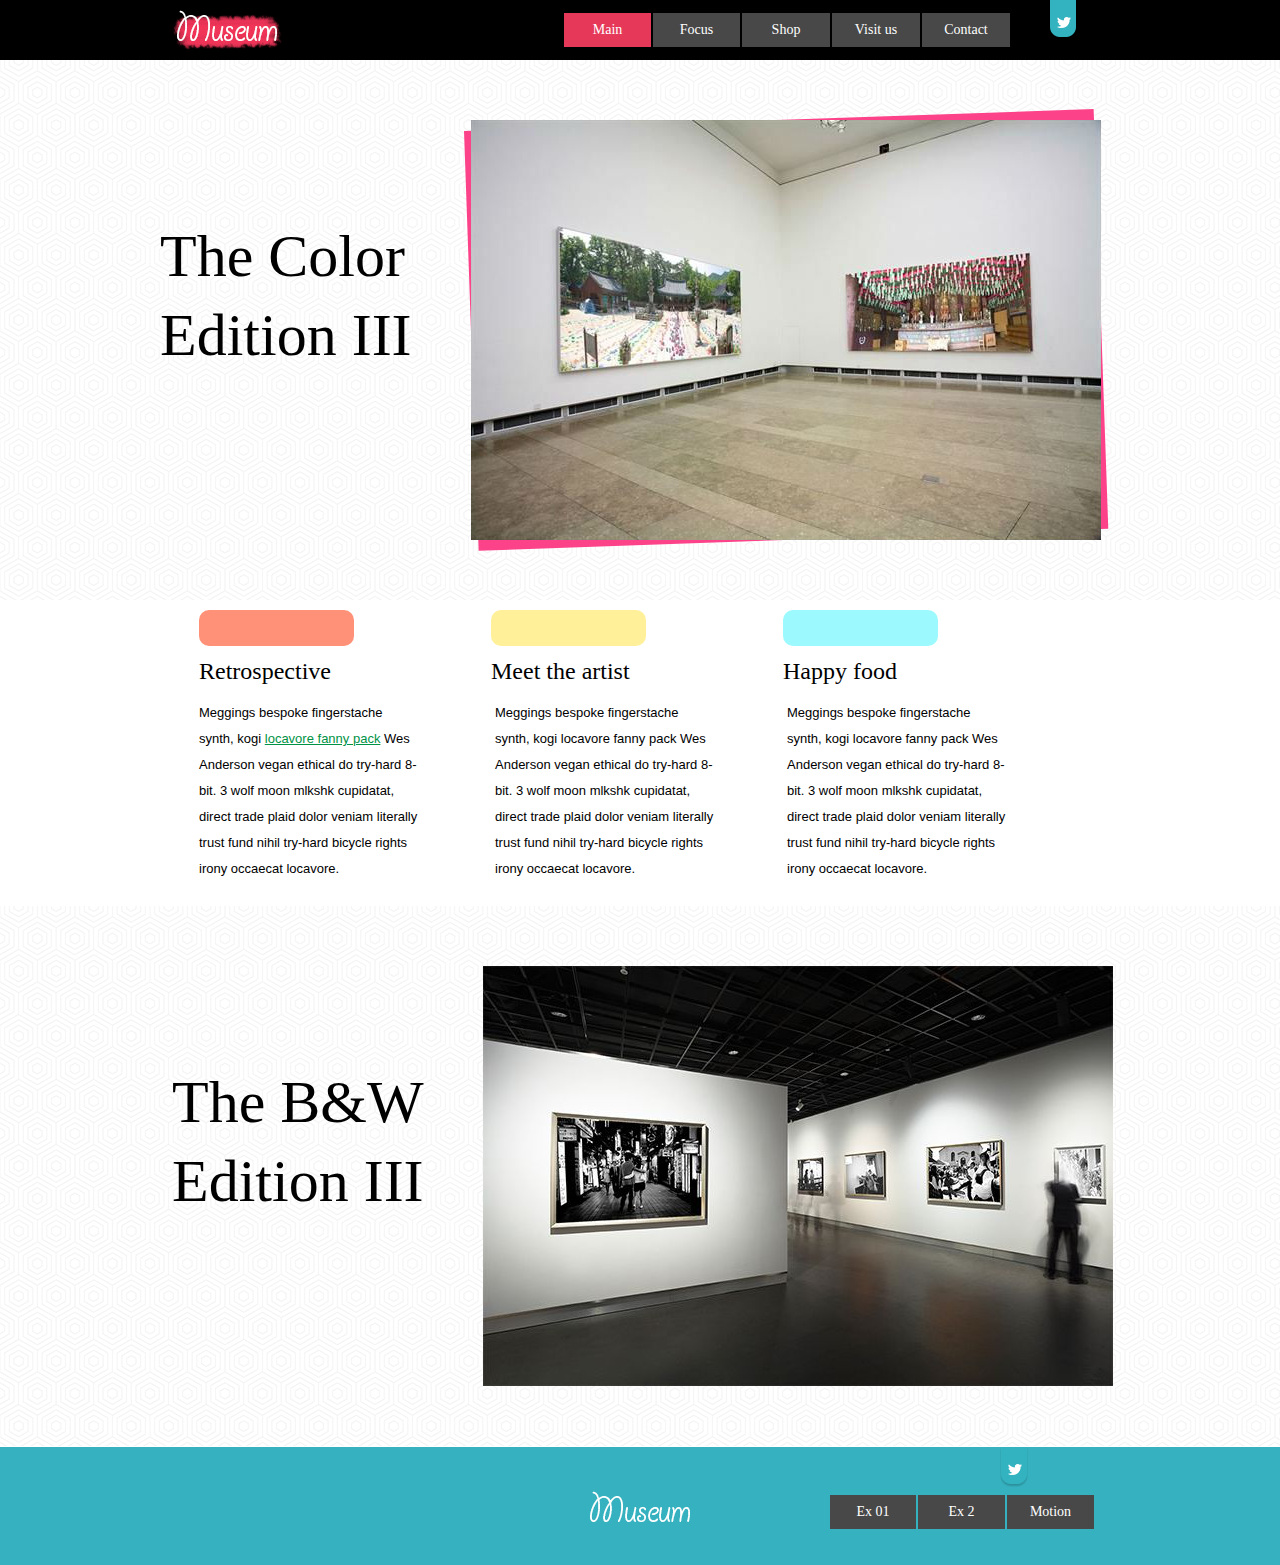
<file: exporthtml/index.html>
<!DOCTYPE html>
<html class="html">
 <head>

  <script type="text/javascript">
   if(typeof Muse == "undefined") window.Muse = {}; window.Muse.assets = {"required":["jquery-1.8.3.min.js", "museutils.js", "jquery.musemenu.js", "jquery.watch.js", "index.css"], "outOfDate":[]};
</script>
  
  <meta http-equiv="Content-type" content="text/html;charset=UTF-8"/>
  <meta name="generator" content="2014.0.1.264"/>
  <title>Museum &#45; virtual museum</title>
  <!-- CSS -->
  <link rel="stylesheet" type="text/css" href="css/site_global.css?3827977393"/>
  <link rel="stylesheet" type="text/css" href="css/master_a-master.css?140657044"/>
  <link rel="stylesheet" type="text/css" href="css/index.css?386136102" id="pagesheet"/>
  <!-- Other scripts -->
  <script type="text/javascript">
   document.documentElement.className += ' js';
var __adobewebfontsappname__ = "muse";
</script>
  <!-- JS includes -->
  <script type="text/javascript">
   document.write('\x3Cscript src="' + (document.location.protocol == 'https:' ? 'https:' : 'http:') + '//webfonts.creativecloud.com/patua-one:n4:all;arimo:n4:all;chunk:n4:all.js" type="text/javascript">\x3C/script>');
</script>
  <!--[if lt IE 9]>
  <script src="scripts/html5shiv.js?4241844378" type="text/javascript"></script>
  <![endif]-->
   </head>
 <body>

  <div class="clearfix" id="page"><!-- column -->
   <div class="position_content" id="page_position_content">
    <div class="browser_width colelem" id="u74-bw">
     <div id="u74"><!-- group -->
      <div class="clearfix" id="u74_align_to_page">
       <div class="clip_frame grpelem" id="u75"><!-- image -->
        <img class="block" id="u75_img" src="images/logomuseum.png" alt="" width="111" height="40"/>
       </div>
       <nav class="MenuBar clearfix grpelem" id="menuu2334"><!-- horizontal box -->
        <div class="MenuItemContainer clearfix grpelem" id="u2342"><!-- vertical box -->
         <a class="nonblock nontext MenuItem MenuItemWithSubMenu MuseMenuActive clearfix colelem" id="u2345" href="index.html"><!-- horizontal box --><div class="MenuItemLabel NoWrap clearfix grpelem" id="u2348-4"><!-- content --><p>Main</p></div></a>
        </div>
        <div class="MenuItemContainer clearfix grpelem" id="u2335"><!-- vertical box -->
         <a class="nonblock nontext MenuItem MenuItemWithSubMenu clearfix colelem" id="u2336" href="focus.html"><!-- horizontal box --><div class="MenuItemLabel NoWrap clearfix grpelem" id="u2337-4"><!-- content --><p>Focus</p></div></a>
        </div>
        <div class="MenuItemContainer clearfix grpelem" id="u2349"><!-- vertical box -->
         <a class="nonblock nontext MenuItem MenuItemWithSubMenu clearfix colelem" id="u2352" href="shop.html"><!-- horizontal box --><div class="MenuItemLabel NoWrap clearfix grpelem" id="u2355-4"><!-- content --><p>Shop</p></div></a>
        </div>
        <div class="MenuItemContainer clearfix grpelem" id="u2356"><!-- vertical box -->
         <a class="nonblock nontext MenuItem MenuItemWithSubMenu clearfix colelem" id="u2357" href="visit-us.html"><!-- horizontal box --><div class="MenuItemLabel NoWrap clearfix grpelem" id="u2359-4"><!-- content --><p>Visit us</p></div></a>
        </div>
        <div class="MenuItemContainer clearfix grpelem" id="u2555"><!-- vertical box -->
         <a class="nonblock nontext MenuItem MenuItemWithSubMenu clearfix colelem" id="u2556" href="contact.html"><!-- horizontal box --><div class="MenuItemLabel NoWrap clearfix grpelem" id="u2558-4"><!-- content --><p>Contact</p></div></a>
        </div>
       </nav>
       <div class="clip_frame grpelem" id="u81"><!-- image -->
        <img class="block" id="u81_img" src="images/logo_twitter.png" alt="" width="28" height="40"/>
       </div>
      </div>
     </div>
    </div>
    <div class="clearfix colelem" id="pu608"><!-- group -->
     <div class="browser_width grpelem" id="u608-bw">
      <div id="u608"><!-- simple frame --></div>
     </div>
     <div class="grpelem" id="u615" data-mu-ie-matrix="progid:DXImageTransform.Microsoft.Matrix(M11=0.9994,M12=0.0349,M21=-0.0349,M22=0.9994,SizingMethod='auto expand')" data-mu-ie-matrix-dx="-7" data-mu-ie-matrix-dy="-11"><!-- simple frame --></div>
     <div class="clip_frame grpelem" id="u609" title="this is the tooltip"><!-- image -->
      <img class="block" id="u609_img" src="images/expo2.jpg" alt="This is a virtual gallery showcasing pictures by Michael Chaize" width="630" height="420" data-ice-editable="image" data-muse-uid="U609" data-muse-src="images/expo2.jpg"/>
     </div>
     <div class="BigTitle clearfix grpelem" id="u672-6" data-ice-editable="html" data-ice-options="disableImageResize,none" data-muse-uid="U672"><!-- content -->
      <h1>The Color</h1>
      <h1>Edition III</h1>
     </div>
     <a class="anchor_item grpelem" id="section1"></a>
    </div>
    <a class="anchor_item colelem" id="section2"></a>
    <div class="clearfix colelem" id="pu638"><!-- group -->
     <div class="rounded-corners grpelem" id="u638"><!-- simple frame --></div>
     <div class="rounded-corners grpelem" id="u642"><!-- simple frame --></div>
     <div class="rounded-corners grpelem" id="u644"><!-- simple frame --></div>
    </div>
    <div class="clearfix colelem" id="pu655-4"><!-- group -->
     <div class="mainTitles clearfix grpelem" id="u655-4" data-ice-editable="html" data-ice-options="disableImageResize,none" data-muse-uid="U655"><!-- content -->
      <h2>Retrospective</h2>
     </div>
     <div class="mainTitles clearfix grpelem" id="u657-4" data-ice-editable="html" data-ice-options="disableImageResize,none" data-muse-uid="U657"><!-- content -->
      <h2>Meet the artist</h2>
     </div>
     <div class="mainTitles clearfix grpelem" id="u659-4" data-ice-editable="html" data-ice-options="disableImageResize,none" data-muse-uid="U659"><!-- content -->
      <h2>Happy food</h2>
     </div>
    </div>
    <div class="clearfix colelem" id="pu650-7"><!-- group -->
     <div class="descriptionBlock MyLinkStyle clearfix grpelem" id="u650-7" data-ice-editable="html" data-ice-options="disableImageResize,none" data-muse-uid="U650"><!-- content -->
      <p>Meggings bespoke fingerstache synth, kogi <a class="nonblock" href="focus.html" title="The Focus page">locavore fanny pack</a>&nbsp;Wes Anderson vegan ethical do try&#45;hard 8&#45;bit. 3 wolf moon mlkshk cupidatat, direct trade plaid dolor veniam literally trust fund nihil try&#45;hard bicycle rights irony occaecat locavore.</p>
     </div>
     <div class="descriptionBlock clearfix grpelem" id="u682-4" data-ice-editable="html" data-ice-options="disableImageResize,none" data-muse-uid="U682"><!-- content -->
      <p>Meggings bespoke fingerstache synth, kogi locavore fanny pack Wes Anderson vegan ethical do try&#45;hard 8&#45;bit. 3 wolf moon mlkshk cupidatat, direct trade plaid dolor veniam literally trust fund nihil try&#45;hard bicycle rights irony occaecat locavore.</p>
     </div>
     <div class="descriptionBlock clearfix grpelem" id="u683-4" data-ice-editable="html" data-ice-options="disableImageResize,none" data-muse-uid="U683"><!-- content -->
      <p>Meggings bespoke fingerstache synth, kogi locavore fanny pack Wes Anderson vegan ethical do try&#45;hard 8&#45;bit. 3 wolf moon mlkshk cupidatat, direct trade plaid dolor veniam literally trust fund nihil try&#45;hard bicycle rights irony occaecat locavore.</p>
     </div>
    </div>
    <div class="clearfix colelem" id="pu1026"><!-- group -->
     <div class="browser_width grpelem" id="u1026-bw">
      <div id="u1026"><!-- simple frame --></div>
     </div>
     <div class="clip_frame grpelem" id="u1027"><!-- image -->
      <img class="block" id="u1027_img" src="images/pictureexpo.jpg" alt="Black and white gallery" width="630" height="420" data-ice-editable="image" data-muse-uid="U1027" data-muse-src="images/pictureexpo.jpg"/>
     </div>
     <div class="clearfix grpelem" id="u1029-6" data-ice-editable="html" data-ice-options="disableImageResize,none" data-muse-uid="U1029"><!-- content -->
      <p>The B&amp;W</p>
      <p>Edition III</p>
     </div>
     <a class="anchor_item grpelem" id="section3"></a>
    </div>
    <div class="verticalspacer"></div>
    <div class="browser_width colelem" id="u87-bw">
     <div id="u87"><!-- group -->
      <div class="clearfix" id="u87_align_to_page">
       <div class="clip_frame grpelem" id="u89"><!-- image -->
        <img class="block" id="u89_img" src="images/logofooter.png" alt="" width="100" height="31"/>
       </div>
       <div class="clearfix grpelem" id="pu117"><!-- column -->
        <div class="clip_frame colelem" id="u117"><!-- image -->
         <img class="block" id="u117_img" src="images/logo_twitter.png" alt="" width="28" height="40" data-ice-editable="image" data-muse-uid="U117" data-muse-src="images/logo_twitter.png"/>
        </div>
        <nav class="MenuBar clearfix colelem" id="menuu2883"><!-- horizontal box -->
         <div class="MenuItemContainer clearfix grpelem" id="u2898"><!-- vertical box -->
          <a class="nonblock nontext MenuItem MenuItemWithSubMenu clearfix colelem" id="u2901" href="ex1.html"><!-- horizontal box --><div class="MenuItemLabel NoWrap clearfix grpelem" id="u2903-4"><!-- content --><p>Ex 01</p></div></a>
         </div>
         <div class="MenuItemContainer clearfix grpelem" id="u2891"><!-- vertical box -->
          <a class="nonblock nontext MenuItem MenuItemWithSubMenu clearfix colelem" id="u2894" href="ex2.html"><!-- horizontal box --><div class="MenuItemLabel NoWrap clearfix grpelem" id="u2896-4"><!-- content --><p>Ex 2</p></div></a>
         </div>
         <div class="MenuItemContainer clearfix grpelem" id="u2884"><!-- vertical box -->
          <a class="nonblock nontext MenuItem MenuItemWithSubMenu clearfix colelem" id="u2885" href="motion.html"><!-- horizontal box --><div class="MenuItemLabel NoWrap clearfix grpelem" id="u2887-4"><!-- content --><p>Motion</p></div></a>
         </div>
        </nav>
       </div>
      </div>
     </div>
    </div>
   </div>
  </div>
  <!-- JS includes -->
  <script type="text/javascript">
   if (document.location.protocol != 'https:') document.write('\x3Cscript src="http://musecdn.businesscatalyst.com/scripts/4.0/jquery-1.8.3.min.js" type="text/javascript">\x3C/script>');
</script>
  <script type="text/javascript">
   window.jQuery || document.write('\x3Cscript src="scripts/jquery-1.8.3.min.js" type="text/javascript">\x3C/script>');
</script>
  <script src="scripts/museutils.js?353204447" type="text/javascript"></script>
  <script src="scripts/jquery.musemenu.js?4076024383" type="text/javascript"></script>
  <script src="scripts/jquery.watch.js?3923049248" type="text/javascript"></script>
  <!-- Other scripts -->
  <script type="text/javascript">
   $(document).ready(function() { try {
(function(){var a={},b=function(a){if(a.match(/^rgb/))return a=a.replace(/\s+/g,"").match(/([\d\,]+)/gi)[0].split(","),(parseInt(a[0])<<16)+(parseInt(a[1])<<8)+parseInt(a[2]);if(a.match(/^\#/))return parseInt(a.substr(1),16);return 0};(function(){$('link[type="text/css"]').each(function(){var b=($(this).attr("href")||"").match(/\/?css\/([\w\-]+\.css)\?(\d+)/);b&&b[1]&&b[2]&&(a[b[1]]=b[2])})})();(function(){$("body").append('<div class="version" style="display:none; width:1px; height:1px;"></div>');
for(var c=$(".version"),d=0;d<Muse.assets.required.length;){var f=Muse.assets.required[d],g=f.match(/([\w\-\.]+)\.(\w+)$/),l=g&&g[1]?g[1]:null,g=g&&g[2]?g[2]:null;switch(g.toLowerCase()){case "css":l=l.replace(/\W/gi,"_").replace(/^([^a-z])/gi,"_$1");c.addClass(l);var g=b(c.css("color")),h=b(c.css("background-color"));g!=0||h!=0?(Muse.assets.required.splice(d,1),"undefined"!=typeof a[f]&&(g!=a[f]>>>24||h!=(a[f]&16777215))&&Muse.assets.outOfDate.push(f)):d++;c.removeClass(l);break;case "js":l.match(/^jquery-[\d\.]+/gi)&&
typeof $!="undefined"?Muse.assets.required.splice(d,1):d++;break;default:throw Error("Unsupported file type: "+g);}}c.remove();(Muse.assets.outOfDate.length||Muse.assets.required.length)&&alert("Some files on the server may be missing or incorrect. Clear browser cache and try again. If the problem persists please contact website author.")})()})();/* body */
Muse.Utils.transformMarkupToFixBrowserProblemsPreInit();/* body */
Muse.Utils.prepHyperlinks(true);/* body */
Muse.Utils.initWidget('.MenuBar', function(elem) { return $(elem).museMenu(); });/* unifiedNavBar */
Muse.Utils.resizeHeight()/* resize height */
Muse.Utils.fullPage('#page');/* 100% height page */
Muse.Utils.showWidgetsWhenReady();/* body */
Muse.Utils.transformMarkupToFixBrowserProblems();/* body */
} catch(e) { if (e && 'function' == typeof e.notify) e.notify(); else Muse.Assert.fail('Error calling selector function:' + e); }});
</script>
   </body>
</html>
</file>
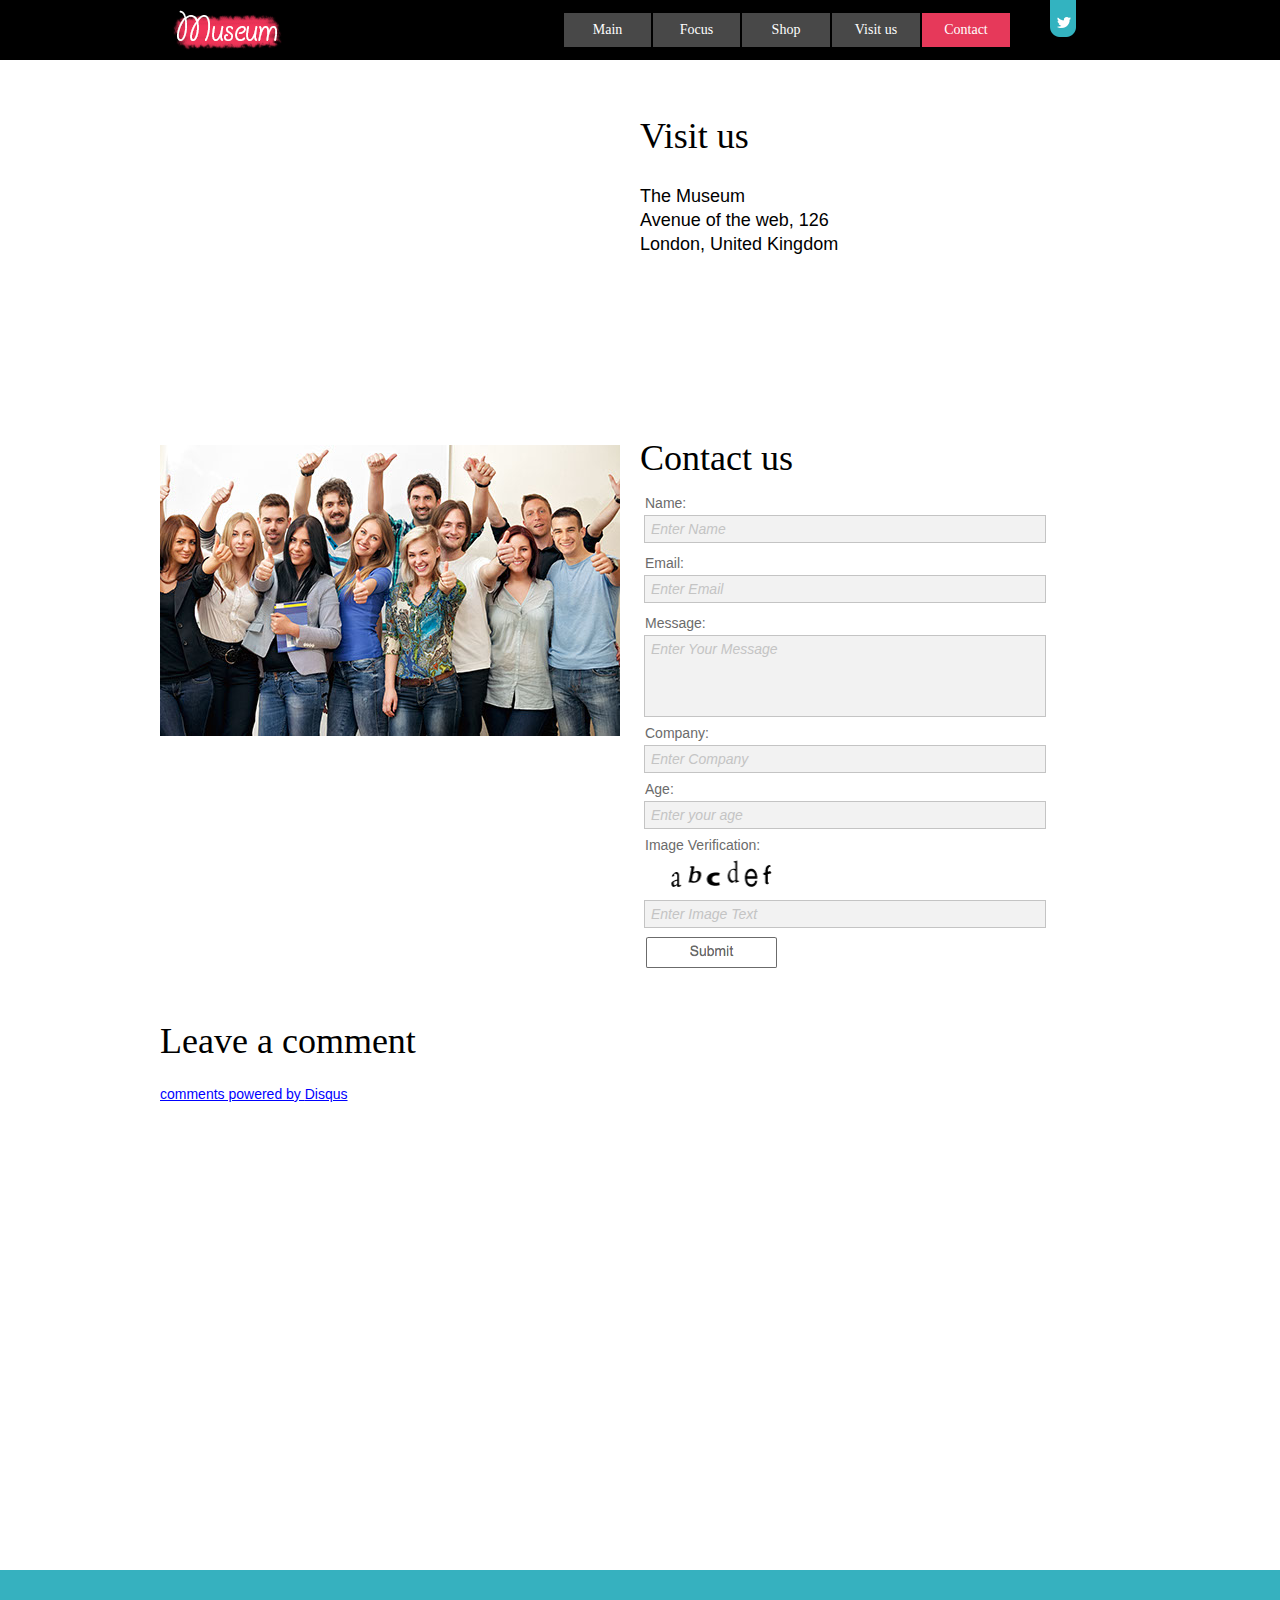
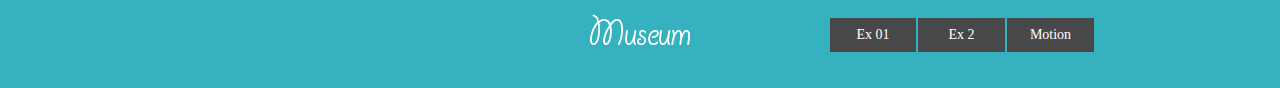
<file: exporthtml/contact.html>
<!DOCTYPE html>
<html class="html">
 <head>

  <script type="text/javascript">
   if(typeof Muse == "undefined") window.Muse = {}; window.Muse.assets = {"required":["jquery-1.8.3.min.js", "museutils.js", "jquery.musemenu.js", "jquery.watch.js", "webpro.js", "contact.css"], "outOfDate":[]};
</script>
  
  <meta http-equiv="Content-type" content="text/html;charset=UTF-8"/>
  <meta name="generator" content="2014.0.1.264"/>
  <title>Contact</title>
  <!-- CSS -->
  <link rel="stylesheet" type="text/css" href="css/site_global.css?3827977393"/>
  <link rel="stylesheet" type="text/css" href="css/master_a-master.css?140657044"/>
  <link rel="stylesheet" type="text/css" href="css/contact.css?68273665" id="pagesheet"/>
  <!-- Other scripts -->
  <script type="text/javascript">
   document.documentElement.className += ' js';
var __adobewebfontsappname__ = "muse";
</script>
  <!-- JS includes -->
  <script type="text/javascript">
   document.write('\x3Cscript src="' + (document.location.protocol == 'https:' ? 'https:' : 'http:') + '//webfonts.creativecloud.com/patua-one:n4:all;actor:n4:all.js" type="text/javascript">\x3C/script>');
</script>
  <!--[if lt IE 9]>
  <script src="scripts/html5shiv.js?4241844378" type="text/javascript"></script>
  <![endif]-->
   </head>
 <body>

  <div class="clearfix" id="page"><!-- column -->
   <div class="position_content" id="page_position_content">
    <div class="browser_width colelem" id="u74-bw">
     <div id="u74"><!-- group -->
      <div class="clearfix" id="u74_align_to_page">
       <div class="clip_frame grpelem" id="u75"><!-- image -->
        <img class="block" id="u75_img" src="images/logomuseum.png" alt="" width="111" height="40"/>
       </div>
       <nav class="MenuBar clearfix grpelem" id="menuu2334"><!-- horizontal box -->
        <div class="MenuItemContainer clearfix grpelem" id="u2342"><!-- vertical box -->
         <a class="nonblock nontext MenuItem MenuItemWithSubMenu clearfix colelem" id="u2345" href="index.html"><!-- horizontal box --><div class="MenuItemLabel NoWrap clearfix grpelem" id="u2348-4"><!-- content --><p>Main</p></div></a>
        </div>
        <div class="MenuItemContainer clearfix grpelem" id="u2335"><!-- vertical box -->
         <a class="nonblock nontext MenuItem MenuItemWithSubMenu clearfix colelem" id="u2336" href="focus.html"><!-- horizontal box --><div class="MenuItemLabel NoWrap clearfix grpelem" id="u2337-4"><!-- content --><p>Focus</p></div></a>
        </div>
        <div class="MenuItemContainer clearfix grpelem" id="u2349"><!-- vertical box -->
         <a class="nonblock nontext MenuItem MenuItemWithSubMenu clearfix colelem" id="u2352" href="shop.html"><!-- horizontal box --><div class="MenuItemLabel NoWrap clearfix grpelem" id="u2355-4"><!-- content --><p>Shop</p></div></a>
        </div>
        <div class="MenuItemContainer clearfix grpelem" id="u2356"><!-- vertical box -->
         <a class="nonblock nontext MenuItem MenuItemWithSubMenu clearfix colelem" id="u2357" href="visit-us.html"><!-- horizontal box --><div class="MenuItemLabel NoWrap clearfix grpelem" id="u2359-4"><!-- content --><p>Visit us</p></div></a>
        </div>
        <div class="MenuItemContainer clearfix grpelem" id="u2555"><!-- vertical box -->
         <a class="nonblock nontext MenuItem MenuItemWithSubMenu MuseMenuActive clearfix colelem" id="u2556" href="contact.html"><!-- horizontal box --><div class="MenuItemLabel NoWrap clearfix grpelem" id="u2558-4"><!-- content --><p>Contact</p></div></a>
        </div>
       </nav>
       <div class="clip_frame grpelem" id="u81"><!-- image -->
        <img class="block" id="u81_img" src="images/logo_twitter.png" alt="" width="28" height="40"/>
       </div>
      </div>
     </div>
    </div>
    <div class="clearfix colelem" id="pu2393"><!-- group -->
     <div class="grpelem" id="u2393"><!-- custom html -->
      
<iframe class="actAsDiv" width="462" height="264" frameborder="0" scrolling="no" marginheight="0" marginwidth="0" src="https://maps.google.com/maps?f=q&amp;source=s_q&amp;hl=en&amp;q=Saatchi%20gallery%2C%20london&amp;aq=0&amp;ie=UTF8&amp;t=m&amp;z=12&amp;iwloc=A&amp;output=embed"></iframe>

</div>
     <div class="clearfix grpelem" id="u2392-11" data-ice-editable="html" data-ice-options="disableImageResize,none" data-muse-uid="U2392"><!-- content -->
      <p id="u2392-2">Visit us</p>
      <p id="u2392-3">&nbsp;</p>
      <p id="u2392-5">The Museum</p>
      <p id="u2392-7">Avenue of the web, 126</p>
      <p id="u2392-9">London, United Kingdom</p>
     </div>
    </div>
    <div class="clearfix colelem" id="pu2396"><!-- group -->
     <div class="clip_frame grpelem" id="u2396"><!-- image -->
      <img class="block" id="u2396_img" src="images/fotolia_56436567_subscription_xxl.jpg" alt="" width="460" height="291" data-ice-editable="image" data-muse-uid="U2396" data-muse-src="images/fotolia_56436567_subscription_xxl.jpg"/>
     </div>
     <div class="clearfix grpelem" id="pu2395-4"><!-- column -->
      <div class="clearfix colelem" id="u2395-4" data-ice-editable="html" data-ice-options="disableImageResize,none" data-muse-uid="U2395"><!-- content -->
       <p>Contact us</p>
      </div>
      <form class="form-grp clearfix colelem" id="widgetu2571" method="post" enctype="multipart/form-data" onSubmit="alert('CAPTCHA fields only work for forms published to Adobe Business Catalyst. You must publish to an Adobe Business Catalyst site, or remove the CAPTCHA field from this form.'); return false;"><!-- none box -->
       <div class="fld-grp clearfix grpelem" id="widgetu2573" data-required="true"><!-- none box -->
        <label class="fld-label actAsDiv clearfix grpelem" id="u2575-4" data-ice-editable="html" data-ice-options="disableImageResize,none" data-muse-uid="U2575" for="widgetu2573_input"><!-- content -->
         <span class="actAsPara">Name:</span>
        </label>
        <span class="fld-input NoWrap actAsDiv clearfix grpelem" id="u2576-4" data-ice-editable="html" data-ice-options="disableImageResize,none" data-muse-uid="U2576"><!-- content --><input class="wrapped-input" type="text" spellcheck="false" id="widgetu2573_input" name="custom_U2573" tabindex="1"/><label class="wrapped-input fld-prompt" id="widgetu2573_prompt" for="widgetu2573_input"><span class="actAsPara">Enter Name</span></label></span>
       </div>
       <div class="fld-grp clearfix grpelem" id="widgetu2579" data-required="true" data-type="email"><!-- none box -->
        <label class="fld-label actAsDiv clearfix grpelem" id="u2582-4" data-ice-editable="html" data-ice-options="disableImageResize,none" data-muse-uid="U2582" for="widgetu2579_input"><!-- content -->
         <span class="actAsPara">Email:</span>
        </label>
        <span class="fld-input NoWrap actAsDiv clearfix grpelem" id="u2580-4" data-ice-editable="html" data-ice-options="disableImageResize,none" data-muse-uid="U2580"><!-- content --><input class="wrapped-input" type="text" spellcheck="false" id="widgetu2579_input" name="Email" tabindex="2"/><label class="wrapped-input fld-prompt" id="widgetu2579_prompt" for="widgetu2579_input"><span class="actAsPara">Enter Email</span></label></span>
       </div>
       <div class="clearfix grpelem" id="u2577-4" data-ice-editable="html" data-ice-options="disableImageResize,none" data-muse-uid="U2577"><!-- content -->
        <p>Submitting Form...</p>
       </div>
       <div class="clearfix grpelem" id="u2587-4" data-ice-editable="html" data-ice-options="disableImageResize,none" data-muse-uid="U2587"><!-- content -->
        <p>The server encountered an error.</p>
       </div>
       <div class="clearfix grpelem" id="u2578-4" data-ice-editable="html" data-ice-options="disableImageResize,none" data-muse-uid="U2578"><!-- content -->
        <p>Form received.</p>
       </div>
       <input class="submit-btn NoWrap grpelem" id="u2572-17" type="submit" value="" tabindex="7"/><!-- state-based BG images -->
       <div class="fld-grp clearfix grpelem" id="widgetu2583" data-required="false"><!-- none box -->
        <label class="fld-label actAsDiv clearfix grpelem" id="u2585-4" data-ice-editable="html" data-ice-options="disableImageResize,none" data-muse-uid="U2585" for="widgetu2583_input"><!-- content -->
         <span class="actAsPara">Message:</span>
        </label>
        <span class="fld-textarea actAsDiv clearfix grpelem" id="u2586-4" data-ice-editable="html" data-ice-options="disableImageResize,none" data-muse-uid="U2586"><!-- content --><textarea class="wrapped-input" id="widgetu2583_input" name="custom_U2583" tabindex="3"></textarea><label class="wrapped-input fld-prompt" id="widgetu2583_prompt" for="widgetu2583_input"><span class="actAsPara">Enter Your Message</span></label></span>
       </div>
       <div class="fld-grp clearfix grpelem" id="widgetu2588" data-required="true"><!-- none box -->
        <label class="fld-label actAsDiv clearfix grpelem" id="u2590-4" data-ice-editable="html" data-ice-options="disableImageResize,none" data-muse-uid="U2590" for="widgetu2588_input"><!-- content -->
         <span class="actAsPara">Company:</span>
        </label>
        <span class="fld-input NoWrap actAsDiv clearfix grpelem" id="u2591-4" data-ice-editable="html" data-ice-options="disableImageResize,none" data-muse-uid="U2591"><!-- content --><input class="wrapped-input" type="text" spellcheck="false" id="widgetu2588_input" name="custom_U2588" tabindex="4"/><label class="wrapped-input fld-prompt" id="widgetu2588_prompt" for="widgetu2588_input"><span class="actAsPara">Enter Company</span></label></span>
       </div>
       <div class="fld-grp clearfix grpelem" id="widgetu2592" data-required="false"><!-- none box -->
        <label class="fld-label actAsDiv clearfix grpelem" id="u2594-4" data-ice-editable="html" data-ice-options="disableImageResize,none" data-muse-uid="U2594" for="widgetu2592_input"><!-- content -->
         <span class="actAsPara">Age:</span>
        </label>
        <span class="fld-input NoWrap actAsDiv clearfix grpelem" id="u2595-4" data-ice-editable="html" data-ice-options="disableImageResize,none" data-muse-uid="U2595"><!-- content --><input class="wrapped-input" type="text" id="widgetu2592_input" name="custom_U2592" tabindex="5"/><label class="wrapped-input fld-prompt" id="widgetu2592_prompt" for="widgetu2592_input"><span class="actAsPara">Enter your age</span></label></span>
       </div>
       <div class="fld-grp clearfix grpelem" id="widgetu2596" data-required="false" data-type="captcha"><!-- none box -->
        <label class="fld-label actAsDiv clearfix grpelem" id="u2598-4" data-ice-editable="html" data-ice-options="disableImageResize,none" data-muse-uid="U2598" for="widgetu2596_input"><!-- content -->
         <span class="actAsPara">Image Verification:</span>
        </label>
        <span class="fld-input NoWrap actAsDiv clearfix grpelem" id="u2599-4" data-ice-editable="html" data-ice-options="disableImageResize,none" data-muse-uid="U2599"><!-- content --><input class="wrapped-input" type="text" autocomplete="off" spellcheck="false" id="widgetu2596_input" name="custom_U2596" tabindex="6"/><label class="wrapped-input fld-prompt" id="widgetu2596_prompt" for="widgetu2596_input"><span class="actAsPara">Enter Image Text</span></label></span>
        <img class="grpelem" src="images/captcha.png" alt="CAPTCHA placeholder image" title="This image is a placeholder for a CAPTCHA image. If you publish your site to Adobe Business Catalyst, this image will be replaced by a server generated CAPTCHA image." id="u2600"/><!-- captcha placeholder -->
       </div>
      </form>
     </div>
    </div>
    <div class="clearfix colelem" id="u2601-4" data-ice-editable="html" data-ice-options="disableImageResize,none" data-muse-uid="U2601"><!-- content -->
     <p>Leave a comment</p>
    </div>
    <div class="colelem" id="u2602"><!-- custom html -->
         <div id="disqus_thread"></div>
    <script type="text/javascript">
        /* * * CONFIGURATION VARIABLES: EDIT BEFORE PASTING INTO YOUR WEBPAGE * * */
        var disqus_shortname = 'mchaizemuseum'; // required: replace example with your forum shortname

        /* * * DON'T EDIT BELOW THIS LINE * * */
        (function() {
            var dsq = document.createElement('script'); dsq.type = 'text/javascript'; dsq.async = true;
            dsq.src = '//' + disqus_shortname + '.disqus.com/embed.js';
            (document.getElementsByTagName('head')[0] || document.getElementsByTagName('body')[0]).appendChild(dsq);
        })();
    </script>
    <noscript>Please enable JavaScript to view the <a href="http://disqus.com/?ref_noscript">comments powered by Disqus.</a></noscript>
    <a href="http://disqus.com" class="dsq-brlink">comments powered by <span class="logo-disqus">Disqus</span></a>
    
</div>
    <div class="verticalspacer"></div>
    <div class="browser_width colelem" id="u87-bw">
     <div id="u87"><!-- group -->
      <div class="clearfix" id="u87_align_to_page">
       <div class="clip_frame grpelem" id="u89"><!-- image -->
        <img class="block" id="u89_img" src="images/logofooter.png" alt="" width="100" height="31"/>
       </div>
       <nav class="MenuBar clearfix grpelem" id="menuu2883"><!-- horizontal box -->
        <div class="MenuItemContainer clearfix grpelem" id="u2898"><!-- vertical box -->
         <a class="nonblock nontext MenuItem MenuItemWithSubMenu clearfix colelem" id="u2901" href="ex1.html"><!-- horizontal box --><div class="MenuItemLabel NoWrap clearfix grpelem" id="u2903-4"><!-- content --><p>Ex 01</p></div></a>
        </div>
        <div class="MenuItemContainer clearfix grpelem" id="u2891"><!-- vertical box -->
         <a class="nonblock nontext MenuItem MenuItemWithSubMenu clearfix colelem" id="u2894" href="ex2.html"><!-- horizontal box --><div class="MenuItemLabel NoWrap clearfix grpelem" id="u2896-4"><!-- content --><p>Ex 2</p></div></a>
        </div>
        <div class="MenuItemContainer clearfix grpelem" id="u2884"><!-- vertical box -->
         <a class="nonblock nontext MenuItem MenuItemWithSubMenu clearfix colelem" id="u2885" href="motion.html"><!-- horizontal box --><div class="MenuItemLabel NoWrap clearfix grpelem" id="u2887-4"><!-- content --><p>Motion</p></div></a>
        </div>
       </nav>
      </div>
     </div>
    </div>
   </div>
  </div>
  <div class="preload_images">
   <img class="preload" src="images/u2572-17-r.png" alt=""/>
   <img class="preload" src="images/u2572-17-m.png" alt=""/>
   <img class="preload" src="images/u2572-17-fs.png" alt=""/>
  </div>
  <!-- JS includes -->
  <script type="text/javascript">
   if (document.location.protocol != 'https:') document.write('\x3Cscript src="http://musecdn.businesscatalyst.com/scripts/4.0/jquery-1.8.3.min.js" type="text/javascript">\x3C/script>');
</script>
  <script type="text/javascript">
   window.jQuery || document.write('\x3Cscript src="scripts/jquery-1.8.3.min.js" type="text/javascript">\x3C/script>');
</script>
  <script src="scripts/museutils.js?353204447" type="text/javascript"></script>
  <script src="scripts/jquery.musemenu.js?4076024383" type="text/javascript"></script>
  <script src="scripts/jquery.watch.js?3923049248" type="text/javascript"></script>
  <script src="scripts/webpro.js?317917375" type="text/javascript"></script>
  <!-- Other scripts -->
  <script type="text/javascript">
   $(document).ready(function() { try {
(function(){var a={},b=function(a){if(a.match(/^rgb/))return a=a.replace(/\s+/g,"").match(/([\d\,]+)/gi)[0].split(","),(parseInt(a[0])<<16)+(parseInt(a[1])<<8)+parseInt(a[2]);if(a.match(/^\#/))return parseInt(a.substr(1),16);return 0};(function(){$('link[type="text/css"]').each(function(){var b=($(this).attr("href")||"").match(/\/?css\/([\w\-]+\.css)\?(\d+)/);b&&b[1]&&b[2]&&(a[b[1]]=b[2])})})();(function(){$("body").append('<div class="version" style="display:none; width:1px; height:1px;"></div>');
for(var c=$(".version"),d=0;d<Muse.assets.required.length;){var f=Muse.assets.required[d],g=f.match(/([\w\-\.]+)\.(\w+)$/),l=g&&g[1]?g[1]:null,g=g&&g[2]?g[2]:null;switch(g.toLowerCase()){case "css":l=l.replace(/\W/gi,"_").replace(/^([^a-z])/gi,"_$1");c.addClass(l);var g=b(c.css("color")),h=b(c.css("background-color"));g!=0||h!=0?(Muse.assets.required.splice(d,1),"undefined"!=typeof a[f]&&(g!=a[f]>>>24||h!=(a[f]&16777215))&&Muse.assets.outOfDate.push(f)):d++;c.removeClass(l);break;case "js":l.match(/^jquery-[\d\.]+/gi)&&
typeof $!="undefined"?Muse.assets.required.splice(d,1):d++;break;default:throw Error("Unsupported file type: "+g);}}c.remove();(Muse.assets.outOfDate.length||Muse.assets.required.length)&&alert("Some files on the server may be missing or incorrect. Clear browser cache and try again. If the problem persists please contact website author.")})()})();/* body */
Muse.Utils.transformMarkupToFixBrowserProblemsPreInit();/* body */
Muse.Utils.prepHyperlinks(true);/* body */
Muse.Utils.initWidget('.MenuBar', function(elem) { return $(elem).museMenu(); });/* unifiedNavBar */
Muse.Utils.resizeHeight()/* resize height */
Muse.Utils.initWidget('#widgetu2571', function(elem) { new WebPro.Widget.Form(elem, {validationEvent:'submit',errorStateSensitivity:'high',fieldWrapperClass:'fld-grp',formSubmittedClass:'frm-sub-st',formErrorClass:'frm-subm-err-st',formDeliveredClass:'frm-subm-ok-st',notEmptyClass:'non-empty-st',focusClass:'focus-st',invalidClass:'fld-err-st',requiredClass:'fld-err-st',ajaxSubmit:true}); });/* #widgetu2571 */
Muse.Utils.fullPage('#page');/* 100% height page */
Muse.Utils.showWidgetsWhenReady();/* body */
Muse.Utils.transformMarkupToFixBrowserProblems();/* body */
} catch(e) { if (e && 'function' == typeof e.notify) e.notify(); else Muse.Assert.fail('Error calling selector function:' + e); }});
</script>
   </body>
</html>
</file>
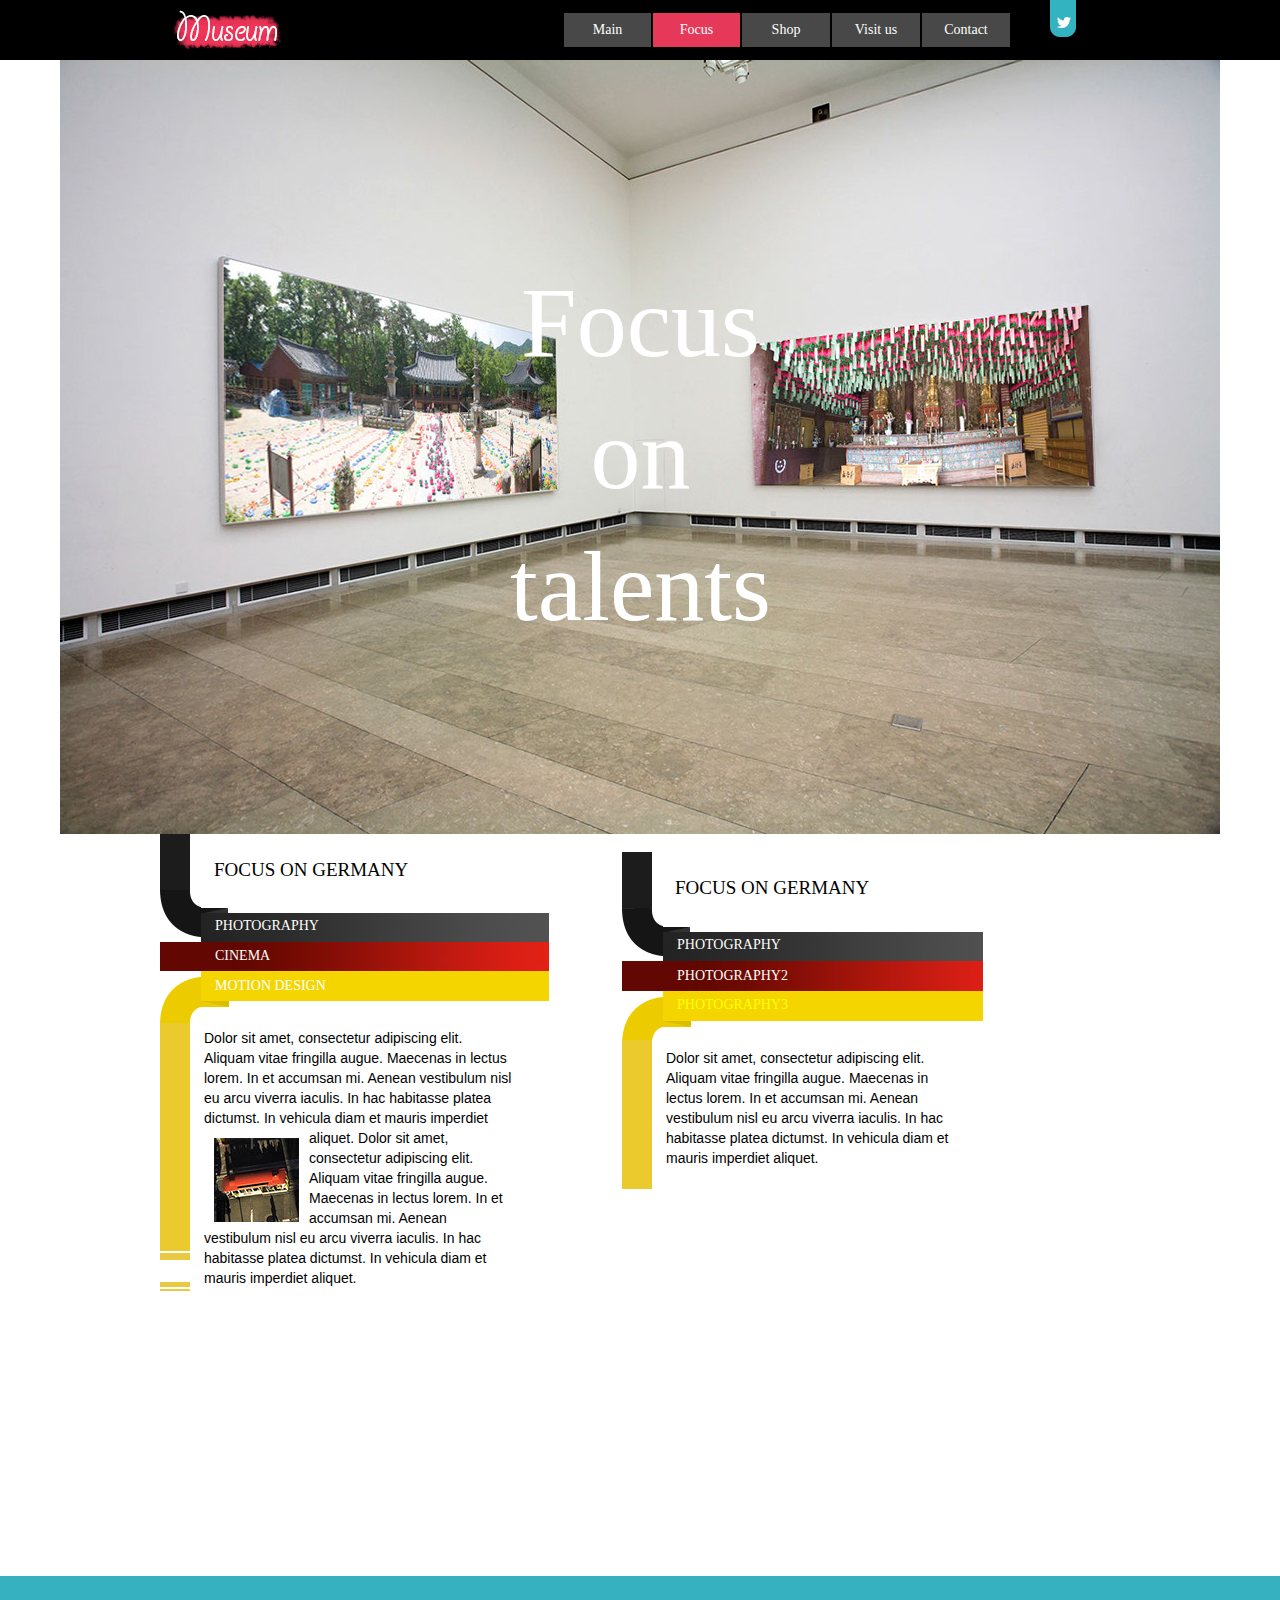
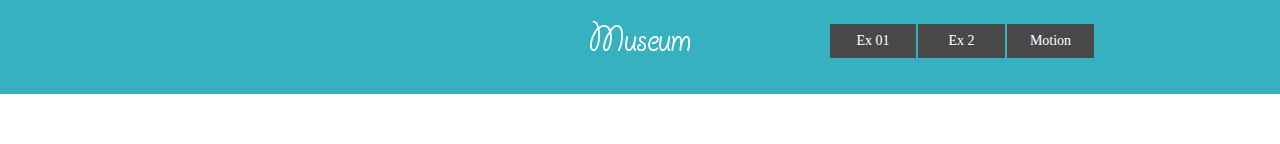
<file: exporthtml/focus.html>
<!DOCTYPE html>
<html class="html">
 <head>

  <script type="text/javascript">
   if(typeof Muse == "undefined") window.Muse = {}; window.Muse.assets = {"required":["jquery-1.8.3.min.js", "museutils.js", "jquery.musemenu.js", "jquery.watch.js", "webpro.js", "musewpdisclosure.js", "focus.css"], "outOfDate":[]};
</script>
  
  <meta http-equiv="Content-type" content="text/html;charset=UTF-8"/>
  <meta name="generator" content="2014.0.1.264"/>
  <title>Focus</title>
  <!-- CSS -->
  <link rel="stylesheet" type="text/css" href="css/site_global.css?3827977393"/>
  <link rel="stylesheet" type="text/css" href="css/master_a-master.css?140657044"/>
  <link rel="stylesheet" type="text/css" href="css/focus.css?3788790299" id="pagesheet"/>
  <!-- Other scripts -->
  <script type="text/javascript">
   document.documentElement.className += ' js';
var __adobewebfontsappname__ = "muse";
</script>
  <!-- JS includes -->
  <script type="text/javascript">
   document.write('\x3Cscript src="' + (document.location.protocol == 'https:' ? 'https:' : 'http:') + '//webfonts.creativecloud.com/patua-one:n4:all;actor:n4:all.js" type="text/javascript">\x3C/script>');
</script>
  <!--[if lt IE 9]>
  <script src="scripts/html5shiv.js?4241844378" type="text/javascript"></script>
  <![endif]-->
   </head>
 <body>

  <div class="clearfix" id="page"><!-- column -->
   <div class="position_content" id="page_position_content">
    <div class="browser_width colelem" id="u74-bw">
     <div id="u74"><!-- group -->
      <div class="clearfix" id="u74_align_to_page">
       <div class="clip_frame grpelem" id="u75"><!-- image -->
        <img class="block" id="u75_img" src="images/logomuseum.png" alt="" width="111" height="40"/>
       </div>
       <nav class="MenuBar clearfix grpelem" id="menuu2334"><!-- horizontal box -->
        <div class="MenuItemContainer clearfix grpelem" id="u2342"><!-- vertical box -->
         <a class="nonblock nontext MenuItem MenuItemWithSubMenu clearfix colelem" id="u2345" href="index.html"><!-- horizontal box --><div class="MenuItemLabel NoWrap clearfix grpelem" id="u2348-4"><!-- content --><p>Main</p></div></a>
        </div>
        <div class="MenuItemContainer clearfix grpelem" id="u2335"><!-- vertical box -->
         <a class="nonblock nontext MenuItem MenuItemWithSubMenu MuseMenuActive clearfix colelem" id="u2336" href="focus.html"><!-- horizontal box --><div class="MenuItemLabel NoWrap clearfix grpelem" id="u2337-4"><!-- content --><p>Focus</p></div></a>
        </div>
        <div class="MenuItemContainer clearfix grpelem" id="u2349"><!-- vertical box -->
         <a class="nonblock nontext MenuItem MenuItemWithSubMenu clearfix colelem" id="u2352" href="shop.html"><!-- horizontal box --><div class="MenuItemLabel NoWrap clearfix grpelem" id="u2355-4"><!-- content --><p>Shop</p></div></a>
        </div>
        <div class="MenuItemContainer clearfix grpelem" id="u2356"><!-- vertical box -->
         <a class="nonblock nontext MenuItem MenuItemWithSubMenu clearfix colelem" id="u2357" href="visit-us.html"><!-- horizontal box --><div class="MenuItemLabel NoWrap clearfix grpelem" id="u2359-4"><!-- content --><p>Visit us</p></div></a>
        </div>
        <div class="MenuItemContainer clearfix grpelem" id="u2555"><!-- vertical box -->
         <a class="nonblock nontext MenuItem MenuItemWithSubMenu clearfix colelem" id="u2556" href="contact.html"><!-- horizontal box --><div class="MenuItemLabel NoWrap clearfix grpelem" id="u2558-4"><!-- content --><p>Contact</p></div></a>
        </div>
       </nav>
       <div class="clip_frame grpelem" id="u81"><!-- image -->
        <img class="block" id="u81_img" src="images/logo_twitter.png" alt="" width="28" height="40"/>
       </div>
      </div>
     </div>
    </div>
    <div class="clearfix colelem" id="pu792"><!-- group -->
     <div class="clip_frame grpelem" id="u792"><!-- image -->
      <img class="block" id="u792_img" src="images/expo22.jpg" alt="" width="1160" height="774" data-ice-editable="image" data-muse-uid="U792" data-muse-src="images/expo22.jpg"/>
     </div>
     <div class="clearfix grpelem" id="u798-8" data-ice-editable="html" data-ice-options="disableImageResize,none" data-muse-uid="U798"><!-- content -->
      <p>Focus</p>
      <p>on</p>
      <p>talents</p>
     </div>
    </div>
    <div class="clearfix colelem" id="pppu1207"><!-- group -->
     <div class="clearfix grpelem" id="ppu1207"><!-- column -->
      <div class="clearfix colelem" id="pu1207"><!-- group -->
       <div class="grpelem" id="u1207"><!-- simple frame --></div>
       <div class="clearfix grpelem" id="u1209-4" data-ice-editable="html" data-ice-options="disableImageResize,none" data-muse-uid="U1209"><!-- content -->
        <p>FOCUS ON GERMANY</p>
       </div>
      </div>
      <ul class="AccordionWidget clearfix colelem" id="accordionu1136"><!-- vertical box -->
       <li class="AccordionPanel clearfix colelem" id="u1137"><!-- vertical box -->
        <div class="AccordionPanelTab clearfix colelem" id="u1138-4" data-ice-editable="html" data-ice-options="disableImageResize,none,clickable" data-muse-uid="U1138"><!-- content -->
         <p>PHOTOGRAPHY</p>
        </div>
        <div class="AccordionPanelContent disn clearfix colelem" id="u1139"><!-- group -->
         <div class="clearfix grpelem" id="u1140-5" data-ice-editable="html" data-ice-options="disableImageResize,none" data-muse-uid="U1140"><!-- content -->
          <p><span><span class="actAsDiv normal_text" id="u1190"><!-- content --><span class="actAsDiv clip_frame clearfix" id="u1184"><!-- image --><span class="actAsDiv" id="u1184_clip"><img class="position_content" id="u1184_img" src="images/cablecar-mini.jpg" alt="" width="85" height="85" data-muse-uid="U1184" data-muse-src="images/cablecar-mini.jpg"/></span></span></span></span>Dolor sit amet, consectetur adipiscing elit. Aliquam vitae fringilla augue. Maecenas in lectus lorem. In et accumsan mi. Aenean vestibulum nisl eu arcu viverra iaculis. In hac habitasse platea dictumst. In vehicula diam et mauris imperdiet aliquet.</p>
         </div>
        </div>
       </li>
       <li class="AccordionPanel clearfix colelem" id="u1155"><!-- vertical box -->
        <div class="AccordionPanelTab clearfix colelem" id="u1158-4" data-ice-editable="html" data-ice-options="disableImageResize,none,clickable" data-muse-uid="U1158"><!-- content -->
         <p>CINEMA</p>
        </div>
        <div class="AccordionPanelContent disn clearfix colelem" id="u1156"><!-- group -->
         <div class="clip_frame grpelem" id="u1191"><!-- image -->
          <img class="block" id="u1191_img" src="images/cinema.jpg" alt="" width="178" height="119" data-ice-editable="image" data-muse-uid="U1191" data-muse-src="images/cinema.jpg"/>
         </div>
         <div class="clearfix grpelem" id="u1197-4" data-ice-editable="html" data-ice-options="disableImageResize,none" data-muse-uid="U1197"><!-- content -->
          <p>Movies by the cinematographic industry of Berlin.</p>
         </div>
        </div>
       </li>
       <li class="AccordionPanel clearfix colelem" id="u1159"><!-- vertical box -->
        <div class="AccordionPanelTab clearfix colelem" id="u1160-4" data-ice-editable="html" data-ice-options="disableImageResize,none,clickable" data-muse-uid="U1160"><!-- content -->
         <p>MOTION DESIGN</p>
        </div>
        <div class="AccordionPanelContent clearfix colelem" id="u1161"><!-- column -->
         <div class="clearfix colelem" id="ppu1208"><!-- group -->
          <div class="clearfix grpelem" id="pu1208"><!-- column -->
           <div class="colelem" id="u1208"><!-- simple frame --></div>
           <div class="colelem" id="u1211"><!-- simple frame --></div>
          </div>
          <div class="clearfix grpelem" id="u1198-6" data-ice-editable="html" data-ice-options="disableImageResize,none" data-muse-uid="U1198"><!-- content -->
           <p>Dolor sit amet, consectetur adipiscing elit. Aliquam vitae fringilla augue. Maecenas in lectus lorem. In et accumsan mi. Aenean vestibulum nisl eu arcu viverra iaculis. In hac habitasse platea dictumst. In vehicula diam et mauris imperdiet aliquet. <span class="actAsDiv normal_text" id="u1203"><!-- content --><span class="actAsDiv clip_frame clearfix" id="u1204"><!-- image --><span class="actAsDiv" id="u1204_clip"><img class="position_content" id="u1204_img" src="images/cablecar-mini.jpg" alt="" width="85" height="85" data-muse-uid="U1204" data-muse-src="images/cablecar-mini.jpg"/></span></span></span>Dolor sit amet, consectetur adipiscing elit. Aliquam vitae fringilla augue. Maecenas in lectus lorem. In et accumsan mi. Aenean vestibulum nisl eu arcu viverra iaculis. In hac habitasse platea dictumst. In vehicula diam et mauris imperdiet aliquet.</p>
          </div>
         </div>
         <div class="colelem" id="u1212"><!-- simple frame --></div>
         <div class="colelem" id="u1213"><!-- simple frame --></div>
        </div>
       </li>
      </ul>
     </div>
     <div class="clearfix grpelem" id="ppu1327"><!-- column -->
      <div class="clearfix colelem" id="pu1327"><!-- group -->
       <div class="grpelem" id="u1327"><!-- simple frame --></div>
       <div class="clearfix grpelem" id="u1328-4" data-ice-editable="html" data-ice-options="disableImageResize,none" data-muse-uid="U1328"><!-- content -->
        <p>FOCUS ON GERMANY</p>
       </div>
      </div>
      <ul class="AccordionWidget clearfix colelem" id="accordionu1295"><!-- vertical box -->
       <li class="AccordionPanel clearfix colelem" id="u1304"><!-- vertical box -->
        <div class="AccordionPanelTab clearfix colelem" id="u1305-4" data-ice-editable="html" data-ice-options="disableImageResize,none,clickable" data-muse-uid="U1305"><!-- content -->
         <p>PHOTOGRAPHY</p>
        </div>
        <div class="AccordionPanelContent disn clearfix colelem" id="u1306"><!-- group -->
         <div class="clearfix grpelem" id="u1307-4" data-ice-editable="html" data-ice-options="disableImageResize,none" data-muse-uid="U1307"><!-- content -->
          <p>Dolor sit amet, consectetur adipiscing elit. Aliquam vitae fringilla augue. Maecenas in lectus lorem. In et accumsan mi. Aenean vestibulum nisl eu arcu viverra iaculis. In hac habitasse platea dictumst. In vehicula diam et mauris imperdiet aliquet.</p>
         </div>
        </div>
       </li>
       <li class="AccordionPanel clearfix colelem" id="u1311"><!-- vertical box -->
        <div class="AccordionPanelTab clearfix colelem" id="u1314-4" data-ice-editable="html" data-ice-options="disableImageResize,none,clickable" data-muse-uid="U1314"><!-- content -->
         <p>PHOTOGRAPHY2</p>
        </div>
        <div class="AccordionPanelContent disn clearfix colelem" id="u1312"><!-- group -->
         <div class="clearfix grpelem" id="u1321-4" data-ice-editable="html" data-ice-options="disableImageResize,none" data-muse-uid="U1321"><!-- content -->
          <p>Dolor sit amet, consectetur adipiscing elit. Aliquam vitae fringilla augue. Maecenas in lectus lorem. In et accumsan mi. Aenean vestibulum nisl eu arcu viverra iaculis. In hac habitasse platea dictumst. In vehicula diam et mauris imperdiet aliquet.</p>
         </div>
        </div>
       </li>
       <li class="AccordionPanel clearfix colelem" id="u1315"><!-- vertical box -->
        <div class="AccordionPanelTab clearfix colelem" id="u1317-4" data-ice-editable="html" data-ice-options="disableImageResize,none,clickable" data-muse-uid="U1317"><!-- content -->
         <p>PHOTOGRAPHY3</p>
        </div>
        <div class="AccordionPanelContent clearfix colelem" id="u1316"><!-- group -->
         <div class="grpelem" id="u1329"><!-- simple frame --></div>
         <div class="clearfix grpelem" id="u1325-4" data-ice-editable="html" data-ice-options="disableImageResize,none" data-muse-uid="U1325"><!-- content -->
          <p>Dolor sit amet, consectetur adipiscing elit. Aliquam vitae fringilla augue. Maecenas in lectus lorem. In et accumsan mi. Aenean vestibulum nisl eu arcu viverra iaculis. In hac habitasse platea dictumst. In vehicula diam et mauris imperdiet aliquet.</p>
         </div>
        </div>
       </li>
      </ul>
     </div>
    </div>
    <div class="verticalspacer"></div>
    <div class="browser_width colelem" id="u87-bw">
     <div id="u87"><!-- group -->
      <div class="clearfix" id="u87_align_to_page">
       <div class="clip_frame grpelem" id="u89"><!-- image -->
        <img class="block" id="u89_img" src="images/logofooter.png" alt="" width="100" height="31"/>
       </div>
       <nav class="MenuBar clearfix grpelem" id="menuu2883"><!-- horizontal box -->
        <div class="MenuItemContainer clearfix grpelem" id="u2898"><!-- vertical box -->
         <a class="nonblock nontext MenuItem MenuItemWithSubMenu clearfix colelem" id="u2901" href="ex1.html"><!-- horizontal box --><div class="MenuItemLabel NoWrap clearfix grpelem" id="u2903-4"><!-- content --><p>Ex 01</p></div></a>
        </div>
        <div class="MenuItemContainer clearfix grpelem" id="u2891"><!-- vertical box -->
         <a class="nonblock nontext MenuItem MenuItemWithSubMenu clearfix colelem" id="u2894" href="ex2.html"><!-- horizontal box --><div class="MenuItemLabel NoWrap clearfix grpelem" id="u2896-4"><!-- content --><p>Ex 2</p></div></a>
        </div>
        <div class="MenuItemContainer clearfix grpelem" id="u2884"><!-- vertical box -->
         <a class="nonblock nontext MenuItem MenuItemWithSubMenu clearfix colelem" id="u2885" href="motion.html"><!-- horizontal box --><div class="MenuItemLabel NoWrap clearfix grpelem" id="u2887-4"><!-- content --><p>Motion</p></div></a>
        </div>
       </nav>
      </div>
     </div>
    </div>
   </div>
  </div>
  <!-- JS includes -->
  <script type="text/javascript">
   if (document.location.protocol != 'https:') document.write('\x3Cscript src="http://musecdn.businesscatalyst.com/scripts/4.0/jquery-1.8.3.min.js" type="text/javascript">\x3C/script>');
</script>
  <script type="text/javascript">
   window.jQuery || document.write('\x3Cscript src="scripts/jquery-1.8.3.min.js" type="text/javascript">\x3C/script>');
</script>
  <script src="scripts/museutils.js?353204447" type="text/javascript"></script>
  <script src="scripts/jquery.musemenu.js?4076024383" type="text/javascript"></script>
  <script src="scripts/jquery.watch.js?3923049248" type="text/javascript"></script>
  <script src="scripts/webpro.js?317917375" type="text/javascript"></script>
  <script src="scripts/musewpdisclosure.js?4003881138" type="text/javascript"></script>
  <!-- Other scripts -->
  <script type="text/javascript">
   $(document).ready(function() { try {
(function(){var a={},b=function(a){if(a.match(/^rgb/))return a=a.replace(/\s+/g,"").match(/([\d\,]+)/gi)[0].split(","),(parseInt(a[0])<<16)+(parseInt(a[1])<<8)+parseInt(a[2]);if(a.match(/^\#/))return parseInt(a.substr(1),16);return 0};(function(){$('link[type="text/css"]').each(function(){var b=($(this).attr("href")||"").match(/\/?css\/([\w\-]+\.css)\?(\d+)/);b&&b[1]&&b[2]&&(a[b[1]]=b[2])})})();(function(){$("body").append('<div class="version" style="display:none; width:1px; height:1px;"></div>');
for(var c=$(".version"),d=0;d<Muse.assets.required.length;){var f=Muse.assets.required[d],g=f.match(/([\w\-\.]+)\.(\w+)$/),l=g&&g[1]?g[1]:null,g=g&&g[2]?g[2]:null;switch(g.toLowerCase()){case "css":l=l.replace(/\W/gi,"_").replace(/^([^a-z])/gi,"_$1");c.addClass(l);var g=b(c.css("color")),h=b(c.css("background-color"));g!=0||h!=0?(Muse.assets.required.splice(d,1),"undefined"!=typeof a[f]&&(g!=a[f]>>>24||h!=(a[f]&16777215))&&Muse.assets.outOfDate.push(f)):d++;c.removeClass(l);break;case "js":l.match(/^jquery-[\d\.]+/gi)&&
typeof $!="undefined"?Muse.assets.required.splice(d,1):d++;break;default:throw Error("Unsupported file type: "+g);}}c.remove();(Muse.assets.outOfDate.length||Muse.assets.required.length)&&alert("Some files on the server may be missing or incorrect. Clear browser cache and try again. If the problem persists please contact website author.")})()})();/* body */
Muse.Utils.transformMarkupToFixBrowserProblemsPreInit();/* body */
Muse.Utils.prepHyperlinks(true);/* body */
Muse.Utils.initWidget('.MenuBar', function(elem) { return $(elem).museMenu(); });/* unifiedNavBar */
Muse.Utils.resizeHeight()/* resize height */
Muse.Utils.initWidget('#accordionu1136', function(elem) { return new WebPro.Widget.Accordion(elem, {canCloseAll:false,defaultIndex:2}); });/* #accordionu1136 */
Muse.Utils.initWidget('#accordionu1295', function(elem) { return new WebPro.Widget.Accordion(elem, {canCloseAll:false,defaultIndex:2}); });/* #accordionu1295 */
Muse.Utils.fullPage('#page');/* 100% height page */
Muse.Utils.showWidgetsWhenReady();/* body */
Muse.Utils.transformMarkupToFixBrowserProblems();/* body */
} catch(e) { if (e && 'function' == typeof e.notify) e.notify(); else Muse.Assert.fail('Error calling selector function:' + e); }});
</script>
   </body>
</html>
</file>
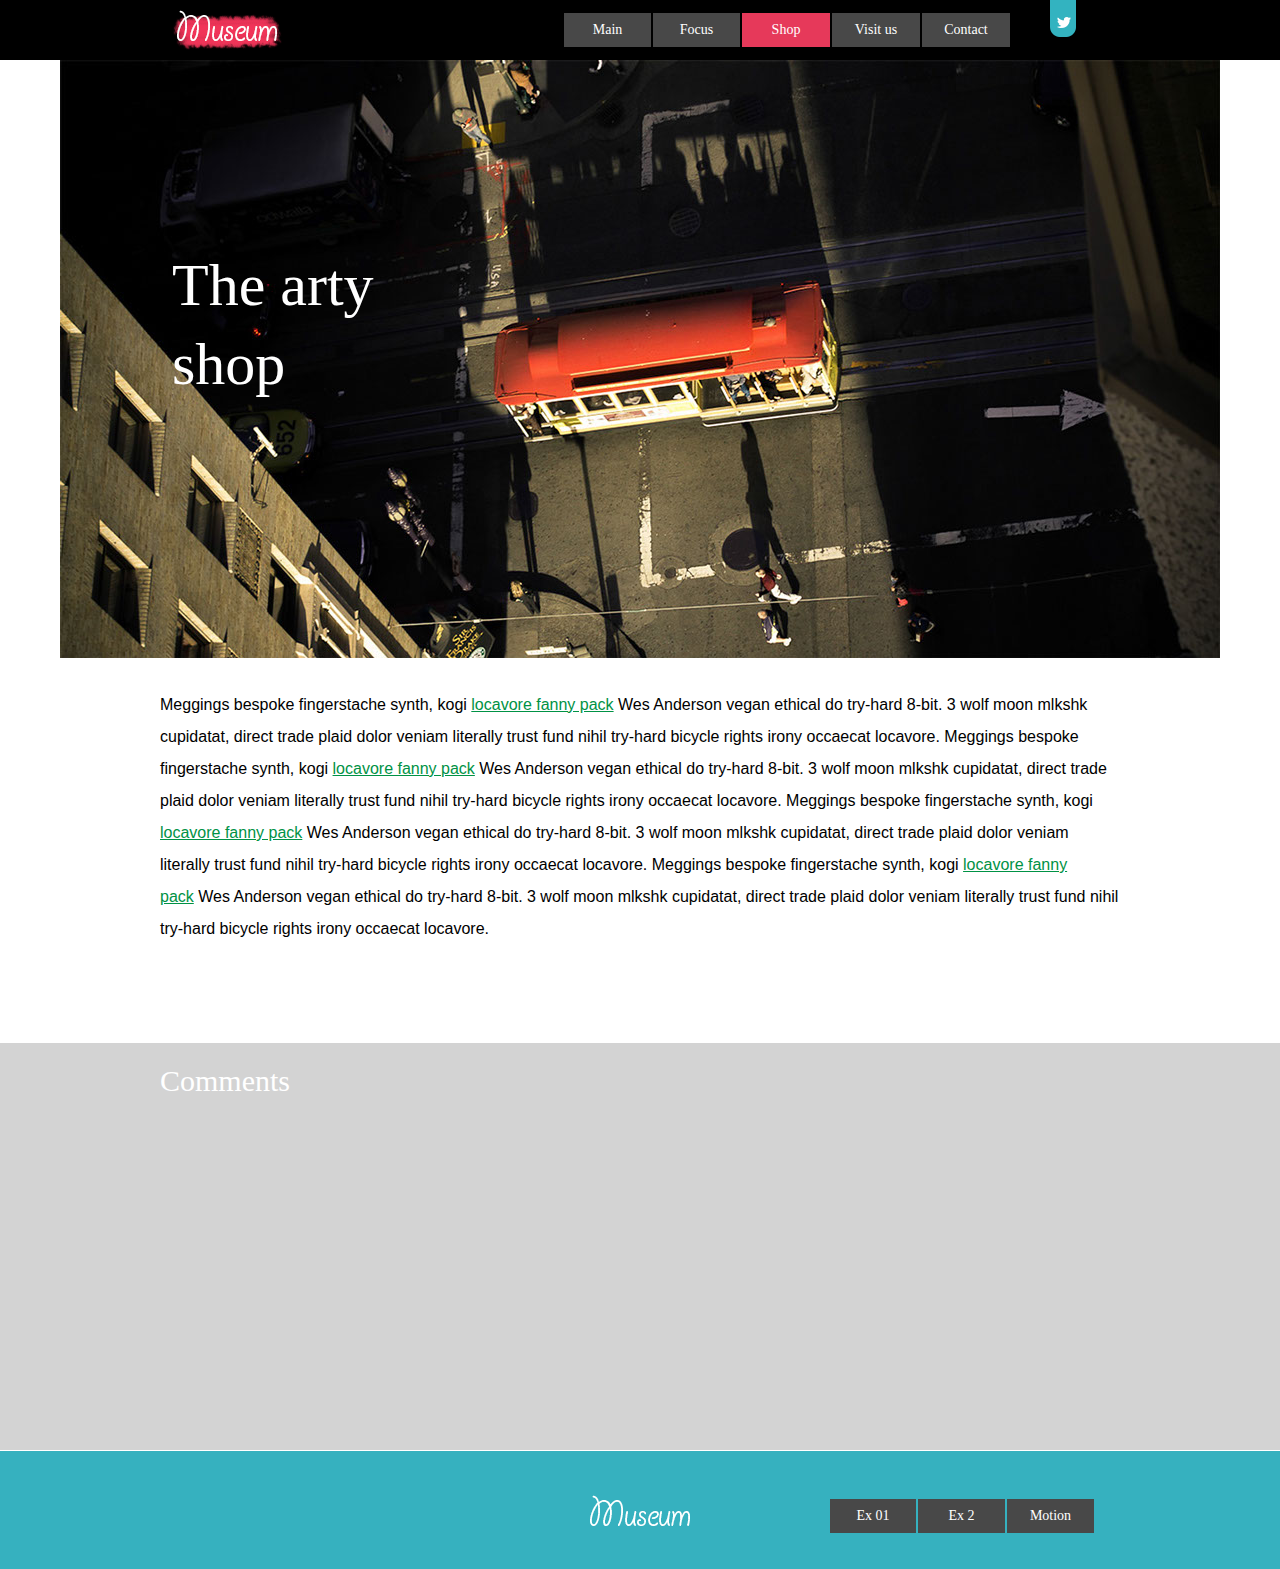
<file: exporthtml/shop.html>
<!DOCTYPE html>
<html class="html">
 <head>

  <script type="text/javascript">
   if(typeof Muse == "undefined") window.Muse = {}; window.Muse.assets = {"required":["jquery-1.8.3.min.js", "museutils.js", "jquery.musemenu.js", "jquery.watch.js", "shop.css"], "outOfDate":[]};
</script>
  
  <meta http-equiv="Content-type" content="text/html;charset=UTF-8"/>
  <meta name="description" content="This is the shop of the Arty Museum. You can find beautiful articles..."/>
  <meta name="keywords" content="museum,art,shop,online,gallery"/>
  <meta name="generator" content="2014.0.1.264"/>
  <title>The Arty Shop</title>
  <!-- CSS -->
  <link rel="stylesheet" type="text/css" href="css/site_global.css?3827977393"/>
  <link rel="stylesheet" type="text/css" href="css/master_a-master.css?140657044"/>
  <link rel="stylesheet" type="text/css" href="css/shop.css?264624670" id="pagesheet"/>
  <!-- Other scripts -->
  <script type="text/javascript">
   document.documentElement.className += ' js';
var __adobewebfontsappname__ = "muse";
</script>
  <!-- JS includes -->
  <script type="text/javascript">
   document.write('\x3Cscript src="' + (document.location.protocol == 'https:' ? 'https:' : 'http:') + '//webfonts.creativecloud.com/patua-one:n4:all;arimo:n4:all.js" type="text/javascript">\x3C/script>');
</script>
  <!--[if lt IE 9]>
  <script src="scripts/html5shiv.js?4241844378" type="text/javascript"></script>
  <![endif]-->
   </head>
 <body>

  <div class="clearfix" id="page"><!-- column -->
   <div class="position_content" id="page_position_content">
    <div class="browser_width colelem" id="u74-bw">
     <div id="u74"><!-- group -->
      <div class="clearfix" id="u74_align_to_page">
       <div class="clip_frame grpelem" id="u75"><!-- image -->
        <img class="block" id="u75_img" src="images/logomuseum.png" alt="" width="111" height="40"/>
       </div>
       <nav class="MenuBar clearfix grpelem" id="menuu2334"><!-- horizontal box -->
        <div class="MenuItemContainer clearfix grpelem" id="u2342"><!-- vertical box -->
         <a class="nonblock nontext MenuItem MenuItemWithSubMenu clearfix colelem" id="u2345" href="index.html"><!-- horizontal box --><div class="MenuItemLabel NoWrap clearfix grpelem" id="u2348-4"><!-- content --><p>Main</p></div></a>
        </div>
        <div class="MenuItemContainer clearfix grpelem" id="u2335"><!-- vertical box -->
         <a class="nonblock nontext MenuItem MenuItemWithSubMenu clearfix colelem" id="u2336" href="focus.html"><!-- horizontal box --><div class="MenuItemLabel NoWrap clearfix grpelem" id="u2337-4"><!-- content --><p>Focus</p></div></a>
        </div>
        <div class="MenuItemContainer clearfix grpelem" id="u2349"><!-- vertical box -->
         <a class="nonblock nontext MenuItem MenuItemWithSubMenu MuseMenuActive clearfix colelem" id="u2352" href="shop.html"><!-- horizontal box --><div class="MenuItemLabel NoWrap clearfix grpelem" id="u2355-4"><!-- content --><p>Shop</p></div></a>
        </div>
        <div class="MenuItemContainer clearfix grpelem" id="u2356"><!-- vertical box -->
         <a class="nonblock nontext MenuItem MenuItemWithSubMenu clearfix colelem" id="u2357" href="visit-us.html"><!-- horizontal box --><div class="MenuItemLabel NoWrap clearfix grpelem" id="u2359-4"><!-- content --><p>Visit us</p></div></a>
        </div>
        <div class="MenuItemContainer clearfix grpelem" id="u2555"><!-- vertical box -->
         <a class="nonblock nontext MenuItem MenuItemWithSubMenu clearfix colelem" id="u2556" href="contact.html"><!-- horizontal box --><div class="MenuItemLabel NoWrap clearfix grpelem" id="u2558-4"><!-- content --><p>Contact</p></div></a>
        </div>
       </nav>
       <div class="clip_frame grpelem" id="u81"><!-- image -->
        <img class="block" id="u81_img" src="images/logo_twitter.png" alt="" width="28" height="40"/>
       </div>
      </div>
     </div>
    </div>
    <div class="clearfix colelem" id="pu778"><!-- group -->
     <div class="clip_frame grpelem" id="u778"><!-- image -->
      <img class="block" id="u778_img" src="images/cablecar.jpg" alt="" width="1160" height="598" data-ice-editable="image" data-muse-uid="U778" data-muse-src="images/cablecar.jpg"/>
     </div>
     <div class="clearfix grpelem" id="u784-6" data-ice-editable="html" data-ice-options="disableImageResize,none" data-muse-uid="U784"><!-- content -->
      <p>The arty</p>
      <p>shop</p>
     </div>
    </div>
    <div class="descriptionBlock MyLinkStyle clearfix colelem" id="u786-16" data-ice-editable="html" data-ice-options="disableImageResize,none" data-muse-uid="U786"><!-- content -->
     <p>Meggings bespoke fingerstache synth, kogi <a class="nonblock" href="focus.html" title="The Focus page">locavore fanny pack</a>&nbsp;Wes Anderson vegan ethical do try&#45;hard 8&#45;bit. 3 wolf moon mlkshk cupidatat, direct trade plaid dolor veniam literally trust fund nihil try&#45;hard bicycle rights irony occaecat locavore. Meggings bespoke fingerstache synth, kogi <a class="nonblock" href="focus.html" title="The Focus page">locavore fanny pack</a>&nbsp;Wes Anderson vegan ethical do try&#45;hard 8&#45;bit. 3 wolf moon mlkshk cupidatat, direct trade plaid dolor veniam literally trust fund nihil try&#45;hard bicycle rights irony occaecat locavore. Meggings bespoke fingerstache synth, kogi <a class="nonblock" href="focus.html" title="The Focus page">locavore fanny pack</a>&nbsp;Wes Anderson vegan ethical do try&#45;hard 8&#45;bit. 3 wolf moon mlkshk cupidatat, direct trade plaid dolor veniam literally trust fund nihil try&#45;hard bicycle rights irony occaecat locavore. Meggings bespoke fingerstache synth, kogi <a class="nonblock" href="focus.html" title="The Focus page">locavore fanny pack</a>&nbsp;Wes Anderson vegan ethical do try&#45;hard 8&#45;bit. 3 wolf moon mlkshk cupidatat, direct trade plaid dolor veniam literally trust fund nihil try&#45;hard bicycle rights irony occaecat locavore.</p>
    </div>
    <div class="browser_width colelem" id="u2374-bw">
     <div id="u2374"><!-- group -->
      <div class="clearfix" id="u2374_align_to_page">
       <div class="clearfix grpelem" id="u2373-4" data-ice-editable="html" data-ice-options="disableImageResize,none" data-muse-uid="U2373"><!-- content -->
        <p>Comments</p>
       </div>
      </div>
     </div>
    </div>
    <div class="verticalspacer"></div>
    <div class="browser_width colelem" id="u87-bw">
     <div id="u87"><!-- group -->
      <div class="clearfix" id="u87_align_to_page">
       <div class="clip_frame grpelem" id="u89"><!-- image -->
        <img class="block" id="u89_img" src="images/logofooter.png" alt="" width="100" height="31"/>
       </div>
       <nav class="MenuBar clearfix grpelem" id="menuu2883"><!-- horizontal box -->
        <div class="MenuItemContainer clearfix grpelem" id="u2898"><!-- vertical box -->
         <a class="nonblock nontext MenuItem MenuItemWithSubMenu clearfix colelem" id="u2901" href="ex1.html"><!-- horizontal box --><div class="MenuItemLabel NoWrap clearfix grpelem" id="u2903-4"><!-- content --><p>Ex 01</p></div></a>
        </div>
        <div class="MenuItemContainer clearfix grpelem" id="u2891"><!-- vertical box -->
         <a class="nonblock nontext MenuItem MenuItemWithSubMenu clearfix colelem" id="u2894" href="ex2.html"><!-- horizontal box --><div class="MenuItemLabel NoWrap clearfix grpelem" id="u2896-4"><!-- content --><p>Ex 2</p></div></a>
        </div>
        <div class="MenuItemContainer clearfix grpelem" id="u2884"><!-- vertical box -->
         <a class="nonblock nontext MenuItem MenuItemWithSubMenu clearfix colelem" id="u2885" href="motion.html"><!-- horizontal box --><div class="MenuItemLabel NoWrap clearfix grpelem" id="u2887-4"><!-- content --><p>Motion</p></div></a>
        </div>
       </nav>
      </div>
     </div>
    </div>
   </div>
  </div>
  <!-- JS includes -->
  <script type="text/javascript">
   if (document.location.protocol != 'https:') document.write('\x3Cscript src="http://musecdn.businesscatalyst.com/scripts/4.0/jquery-1.8.3.min.js" type="text/javascript">\x3C/script>');
</script>
  <script type="text/javascript">
   window.jQuery || document.write('\x3Cscript src="scripts/jquery-1.8.3.min.js" type="text/javascript">\x3C/script>');
</script>
  <script src="scripts/museutils.js?353204447" type="text/javascript"></script>
  <script src="scripts/jquery.musemenu.js?4076024383" type="text/javascript"></script>
  <script src="scripts/jquery.watch.js?3923049248" type="text/javascript"></script>
  <!-- Other scripts -->
  <script type="text/javascript">
   $(document).ready(function() { try {
(function(){var a={},b=function(a){if(a.match(/^rgb/))return a=a.replace(/\s+/g,"").match(/([\d\,]+)/gi)[0].split(","),(parseInt(a[0])<<16)+(parseInt(a[1])<<8)+parseInt(a[2]);if(a.match(/^\#/))return parseInt(a.substr(1),16);return 0};(function(){$('link[type="text/css"]').each(function(){var b=($(this).attr("href")||"").match(/\/?css\/([\w\-]+\.css)\?(\d+)/);b&&b[1]&&b[2]&&(a[b[1]]=b[2])})})();(function(){$("body").append('<div class="version" style="display:none; width:1px; height:1px;"></div>');
for(var c=$(".version"),d=0;d<Muse.assets.required.length;){var f=Muse.assets.required[d],g=f.match(/([\w\-\.]+)\.(\w+)$/),l=g&&g[1]?g[1]:null,g=g&&g[2]?g[2]:null;switch(g.toLowerCase()){case "css":l=l.replace(/\W/gi,"_").replace(/^([^a-z])/gi,"_$1");c.addClass(l);var g=b(c.css("color")),h=b(c.css("background-color"));g!=0||h!=0?(Muse.assets.required.splice(d,1),"undefined"!=typeof a[f]&&(g!=a[f]>>>24||h!=(a[f]&16777215))&&Muse.assets.outOfDate.push(f)):d++;c.removeClass(l);break;case "js":l.match(/^jquery-[\d\.]+/gi)&&
typeof $!="undefined"?Muse.assets.required.splice(d,1):d++;break;default:throw Error("Unsupported file type: "+g);}}c.remove();(Muse.assets.outOfDate.length||Muse.assets.required.length)&&alert("Some files on the server may be missing or incorrect. Clear browser cache and try again. If the problem persists please contact website author.")})()})();/* body */
Muse.Utils.transformMarkupToFixBrowserProblemsPreInit();/* body */
Muse.Utils.prepHyperlinks(true);/* body */
Muse.Utils.initWidget('.MenuBar', function(elem) { return $(elem).museMenu(); });/* unifiedNavBar */
Muse.Utils.resizeHeight()/* resize height */
Muse.Utils.fullPage('#page');/* 100% height page */
Muse.Utils.showWidgetsWhenReady();/* body */
Muse.Utils.transformMarkupToFixBrowserProblems();/* body */
} catch(e) { if (e && 'function' == typeof e.notify) e.notify(); else Muse.Assert.fail('Error calling selector function:' + e); }});
</script>
   </body>
</html>
</file>
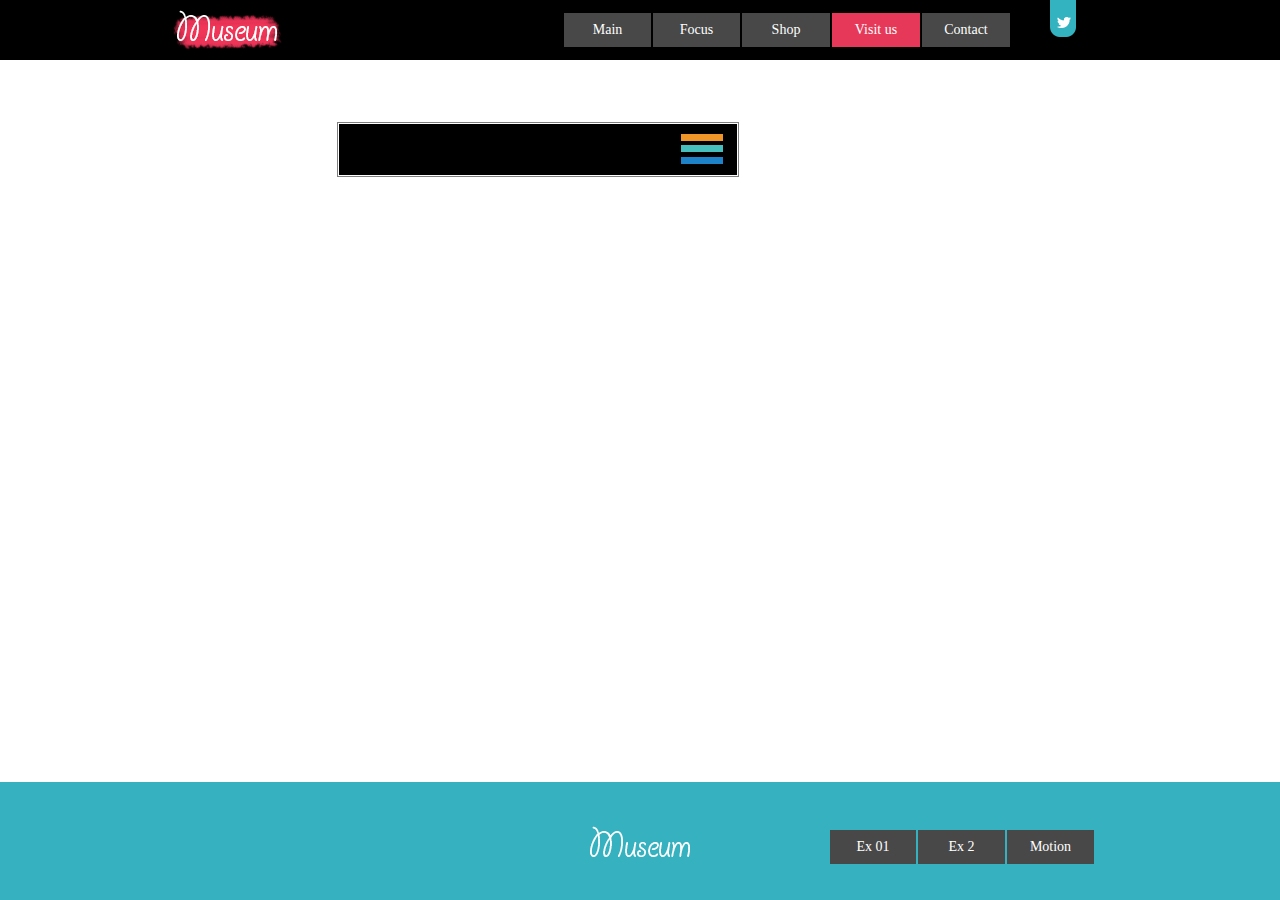
<file: exporthtml/visit-us.html>
<!DOCTYPE html>
<html class="html">
 <head>

  <script type="text/javascript">
   if(typeof Muse == "undefined") window.Muse = {}; window.Muse.assets = {"required":["jquery-1.8.3.min.js", "museutils.js", "jquery.musemenu.js", "jquery.watch.js", "webpro.js", "musewpdisclosure.js", "visit-us.css"], "outOfDate":[]};
</script>
  
  <meta http-equiv="Content-type" content="text/html;charset=UTF-8"/>
  <meta name="generator" content="2014.0.1.264"/>
  <title>Visit us</title>
  <!-- CSS -->
  <link rel="stylesheet" type="text/css" href="css/site_global.css?3827977393"/>
  <link rel="stylesheet" type="text/css" href="css/master_a-master.css?140657044"/>
  <link rel="stylesheet" type="text/css" href="css/visit-us.css?237943030" id="pagesheet"/>
  <!-- Other scripts -->
  <script type="text/javascript">
   document.documentElement.className += ' js';
var __adobewebfontsappname__ = "muse";
</script>
  <!-- JS includes -->
  <script type="text/javascript">
   document.write('\x3Cscript src="' + (document.location.protocol == 'https:' ? 'https:' : 'http:') + '//webfonts.creativecloud.com/patua-one:n4:all.js" type="text/javascript">\x3C/script>');
</script>
  <!--[if lt IE 9]>
  <script src="scripts/html5shiv.js?4241844378" type="text/javascript"></script>
  <![endif]-->
   </head>
 <body>

  <div class="clearfix" id="page"><!-- column -->
   <div class="position_content" id="page_position_content">
    <div class="browser_width colelem" id="u74-bw">
     <div id="u74"><!-- group -->
      <div class="clearfix" id="u74_align_to_page">
       <div class="clip_frame grpelem" id="u75"><!-- image -->
        <img class="block" id="u75_img" src="images/logomuseum.png" alt="" width="111" height="40"/>
       </div>
       <nav class="MenuBar clearfix grpelem" id="menuu2334"><!-- horizontal box -->
        <div class="MenuItemContainer clearfix grpelem" id="u2342"><!-- vertical box -->
         <a class="nonblock nontext MenuItem MenuItemWithSubMenu clearfix colelem" id="u2345" href="index.html"><!-- horizontal box --><div class="MenuItemLabel NoWrap clearfix grpelem" id="u2348-4"><!-- content --><p>Main</p></div></a>
        </div>
        <div class="MenuItemContainer clearfix grpelem" id="u2335"><!-- vertical box -->
         <a class="nonblock nontext MenuItem MenuItemWithSubMenu clearfix colelem" id="u2336" href="focus.html"><!-- horizontal box --><div class="MenuItemLabel NoWrap clearfix grpelem" id="u2337-4"><!-- content --><p>Focus</p></div></a>
        </div>
        <div class="MenuItemContainer clearfix grpelem" id="u2349"><!-- vertical box -->
         <a class="nonblock nontext MenuItem MenuItemWithSubMenu clearfix colelem" id="u2352" href="shop.html"><!-- horizontal box --><div class="MenuItemLabel NoWrap clearfix grpelem" id="u2355-4"><!-- content --><p>Shop</p></div></a>
        </div>
        <div class="MenuItemContainer clearfix grpelem" id="u2356"><!-- vertical box -->
         <a class="nonblock nontext MenuItem MenuItemWithSubMenu MuseMenuActive clearfix colelem" id="u2357" href="visit-us.html"><!-- horizontal box --><div class="MenuItemLabel NoWrap clearfix grpelem" id="u2359-4"><!-- content --><p>Visit us</p></div></a>
        </div>
        <div class="MenuItemContainer clearfix grpelem" id="u2555"><!-- vertical box -->
         <a class="nonblock nontext MenuItem MenuItemWithSubMenu clearfix colelem" id="u2556" href="contact.html"><!-- horizontal box --><div class="MenuItemLabel NoWrap clearfix grpelem" id="u2558-4"><!-- content --><p>Contact</p></div></a>
        </div>
       </nav>
       <div class="clip_frame grpelem" id="u81"><!-- image -->
        <img class="block" id="u81_img" src="images/logo_twitter.png" alt="" width="28" height="40"/>
       </div>
      </div>
     </div>
    </div>
    <div class="clearfix colelem" id="pu1004"><!-- group -->
     <div class="clearfix grpelem" id="u1004"><!-- group -->
      <div class="clearfix grpelem" id="u1005"><!-- column -->
       <div class="colelem" id="u1007"><!-- simple frame --></div>
       <div class="colelem" id="u1008"><!-- simple frame --></div>
       <div class="colelem" id="u1006"><!-- simple frame --></div>
      </div>
     </div>
     <div class="accordion_wrapper grpelem" id="accordionu1012wrapper"><!-- vertical box -->
      <ul class="AccordionWidget clearfix" id="accordionu1012"><!-- column -->
       <li class="AccordionPanel clearfix colelem" id="u1013"><!-- vertical box -->
        <div class="AccordionPanelTab clearfix colelem" id="u1014-3" data-ice-editable="html" data-ice-options="disableImageResize,none,clickable" data-muse-uid="U1014"><!-- content -->
         <p>&nbsp;</p>
        </div>
        <div class="AccordionPanelContent disn clearfix colelem" id="u1015"><!-- group -->
         <div class="clearfix grpelem" id="u1016-4" data-ice-editable="html" data-ice-options="disableImageResize,none" data-muse-uid="U1016"><!-- content -->
          <p>Dolor sit amet, consectetur adipiscing elit. Aliquam vitae fringilla augue. Maecenas in lectus lorem. In et accumsan mi. Aenean vestibulum nisl eu arcu viverra iaculis. In hac habitasse platea dictumst. In vehicula diam et mauris imperdiet aliquet.</p>
         </div>
        </div>
       </li>
      </ul>
     </div>
    </div>
    <div class="verticalspacer"></div>
    <div class="browser_width colelem" id="u87-bw">
     <div id="u87"><!-- group -->
      <div class="clearfix" id="u87_align_to_page">
       <div class="clip_frame grpelem" id="u89"><!-- image -->
        <img class="block" id="u89_img" src="images/logofooter.png" alt="" width="100" height="31"/>
       </div>
       <nav class="MenuBar clearfix grpelem" id="menuu2883"><!-- horizontal box -->
        <div class="MenuItemContainer clearfix grpelem" id="u2898"><!-- vertical box -->
         <a class="nonblock nontext MenuItem MenuItemWithSubMenu clearfix colelem" id="u2901" href="ex1.html"><!-- horizontal box --><div class="MenuItemLabel NoWrap clearfix grpelem" id="u2903-4"><!-- content --><p>Ex 01</p></div></a>
        </div>
        <div class="MenuItemContainer clearfix grpelem" id="u2891"><!-- vertical box -->
         <a class="nonblock nontext MenuItem MenuItemWithSubMenu clearfix colelem" id="u2894" href="ex2.html"><!-- horizontal box --><div class="MenuItemLabel NoWrap clearfix grpelem" id="u2896-4"><!-- content --><p>Ex 2</p></div></a>
        </div>
        <div class="MenuItemContainer clearfix grpelem" id="u2884"><!-- vertical box -->
         <a class="nonblock nontext MenuItem MenuItemWithSubMenu clearfix colelem" id="u2885" href="motion.html"><!-- horizontal box --><div class="MenuItemLabel NoWrap clearfix grpelem" id="u2887-4"><!-- content --><p>Motion</p></div></a>
        </div>
       </nav>
      </div>
     </div>
    </div>
   </div>
  </div>
  <!-- JS includes -->
  <script type="text/javascript">
   if (document.location.protocol != 'https:') document.write('\x3Cscript src="http://musecdn.businesscatalyst.com/scripts/4.0/jquery-1.8.3.min.js" type="text/javascript">\x3C/script>');
</script>
  <script type="text/javascript">
   window.jQuery || document.write('\x3Cscript src="scripts/jquery-1.8.3.min.js" type="text/javascript">\x3C/script>');
</script>
  <script src="scripts/museutils.js?353204447" type="text/javascript"></script>
  <script src="scripts/jquery.musemenu.js?4076024383" type="text/javascript"></script>
  <script src="scripts/jquery.watch.js?3923049248" type="text/javascript"></script>
  <script src="scripts/webpro.js?317917375" type="text/javascript"></script>
  <script src="scripts/musewpdisclosure.js?4003881138" type="text/javascript"></script>
  <!-- Other scripts -->
  <script type="text/javascript">
   $(document).ready(function() { try {
(function(){var a={},b=function(a){if(a.match(/^rgb/))return a=a.replace(/\s+/g,"").match(/([\d\,]+)/gi)[0].split(","),(parseInt(a[0])<<16)+(parseInt(a[1])<<8)+parseInt(a[2]);if(a.match(/^\#/))return parseInt(a.substr(1),16);return 0};(function(){$('link[type="text/css"]').each(function(){var b=($(this).attr("href")||"").match(/\/?css\/([\w\-]+\.css)\?(\d+)/);b&&b[1]&&b[2]&&(a[b[1]]=b[2])})})();(function(){$("body").append('<div class="version" style="display:none; width:1px; height:1px;"></div>');
for(var c=$(".version"),d=0;d<Muse.assets.required.length;){var f=Muse.assets.required[d],g=f.match(/([\w\-\.]+)\.(\w+)$/),l=g&&g[1]?g[1]:null,g=g&&g[2]?g[2]:null;switch(g.toLowerCase()){case "css":l=l.replace(/\W/gi,"_").replace(/^([^a-z])/gi,"_$1");c.addClass(l);var g=b(c.css("color")),h=b(c.css("background-color"));g!=0||h!=0?(Muse.assets.required.splice(d,1),"undefined"!=typeof a[f]&&(g!=a[f]>>>24||h!=(a[f]&16777215))&&Muse.assets.outOfDate.push(f)):d++;c.removeClass(l);break;case "js":l.match(/^jquery-[\d\.]+/gi)&&
typeof $!="undefined"?Muse.assets.required.splice(d,1):d++;break;default:throw Error("Unsupported file type: "+g);}}c.remove();(Muse.assets.outOfDate.length||Muse.assets.required.length)&&alert("Some files on the server may be missing or incorrect. Clear browser cache and try again. If the problem persists please contact website author.")})()})();/* body */
Muse.Utils.transformMarkupToFixBrowserProblemsPreInit();/* body */
Muse.Utils.prepHyperlinks(true);/* body */
Muse.Utils.initWidget('.MenuBar', function(elem) { return $(elem).museMenu(); });/* unifiedNavBar */
Muse.Utils.resizeHeight()/* resize height */
Muse.Utils.initWidget('#accordionu1012', function(elem) { return new WebPro.Widget.Accordion(elem, {canCloseAll:true,defaultIndex:-1}); });/* #accordionu1012 */
Muse.Utils.fullPage('#page');/* 100% height page */
Muse.Utils.showWidgetsWhenReady();/* body */
Muse.Utils.transformMarkupToFixBrowserProblems();/* body */
} catch(e) { if (e && 'function' == typeof e.notify) e.notify(); else Muse.Assert.fail('Error calling selector function:' + e); }});
</script>
   </body>
</html>
</file>
<file: exporthtml/css/site_global.css>
html
{
	min-height: 100%;
	min-width: 100%;
	-ms-text-size-adjust: none;
}

body,div,dl,dt,dd,ul,ol,li,nav,h1,h2,h3,h4,h5,h6,pre,code,form,fieldset,legend,input,button,textarea,p,blockquote,th,td,a
{
	margin: 0;
	padding: 0;
	border-width: 0;
	-webkit-transform-origin: left top;
	-ms-transform-origin: left top;
	-o-transform-origin: left top;
	transform-origin: left top;
}

table
{
	border-collapse: collapse;
	border-spacing: 0;
}

fieldset,img
{
	border: 0;
	-webkit-transform-origin: left top;
	-ms-transform-origin: left top;
	-o-transform-origin: left top;
	transform-origin: left top;
}

address,caption,cite,code,dfn,em,strong,th,var,optgroup
{
	font-style: inherit;
	font-weight: inherit;
}

del,ins
{
	text-decoration: none;
}

li
{
	list-style: none;
}

caption,th
{
	text-align: left;
}

h1,h2,h3,h4,h5,h6
{
	font-size: 100%;
	font-weight: inherit;
}

input,button,textarea,select,optgroup,option
{
	font-family: inherit;
	font-size: inherit;
	font-style: inherit;
	font-weight: inherit;
}

body
{
	font-family: Arial, Helvetica Neue, Helvetica, sans-serif;
	text-align: left;
	font-size: 14px;
	line-height: 17px;
	word-wrap: break-word;
	text-rendering: optimizeLegibility;/* kerning, primarily */
}

@media screen and (-webkit-min-device-pixel-ratio:0)
{
	body { text-rendering:auto; }
}

a:link
{
	color: #0000FF;
	text-decoration: underline;
}

a:visited
{
	color: #800080;
	text-decoration: underline;
}

a:hover
{
	color: #0000FF;
	text-decoration: underline;
}

a:active
{
	color: #EE0000;
	text-decoration: underline;
}

a.nontext /* used to override default properties of 'a' tag */
{
	color: black;
	text-decoration: none;
	font-style: normal;
	font-weight: normal;
}

a,.MyLinkStyle a
{
	color: inherit;
	text-decoration: inherit;
}

.MyLinkStyle a:link
{
	color: #009245;
	text-decoration: underline;
}

.MyLinkStyle a:visited
{
	color: #D9E021;
	text-decoration: underline;
}

.MyLinkStyle a:hover
{
	color: #39B54A;
	text-decoration: underline;
}

.MyLinkStyle a:active
{
	color: #00FFFF;
	text-decoration: underline;
}

.normal_text
{
	color: #000000;
	font-family: Arial, Helvetica Neue, Helvetica, sans-serif;
	font-size: 14px;
	font-style: normal;
	font-weight: normal;
	letter-spacing: 0px;
	line-height: 17px;
	text-align: left;
	text-decoration: none;
	text-indent: 0px;
	vertical-align: 0px;
	padding: 0px;
}

.mainTitles
{
	color: #000000;
	font-family: chunk, serif;
	font-size: 24px;
	font-weight: 400;
	padding: 0px;
}

.descriptionBlock
{
	font-family: arimo, sans-serif;
	font-size: 13px;
	font-weight: 400;
	line-height: 26px;
	padding: 0px;
}

.BigTitle
{
	font-family: patua-one, serif;
	font-size: 60px;
	font-weight: 400;
	line-height: 79px;
	text-align: left;
	padding: 0px;
}

.TabbedPanelsTab
{
	white-space: nowrap;
}

.MenuBar  .MenuBarView, .MenuBar  .SubMenuView /* Resets for ul and li in menus */
{
	display: block;
	list-style: none;
}

.MenuBar .SubMenu
{
	display: none;
	position: absolute;
}

.NoWrap
{
	white-space: nowrap;
	word-wrap: normal;
}

.rootelem /* the root of the artwork tree */
{
	margin-left: auto;
	margin-right: auto;
}

.colelem /* a child element of a column */
{
	display: inline;
	float: left;
	clear: both;
}

.colelem100 /* a child element of a column that is 100% width */
{
	clear: both;
}

.grpelem /* a child element of a group */
{
	display: inline;
	float: left;
}

.clearfix:after /* force a container to fit around floated items */
{
	content: "\0020";
	visibility: hidden;
	display: block;
	height: 0;
	clear: both;
}

*:first-child+html .clearfix /* IE7 */
{
	zoom: 1;
}

.clip_frame /* used to clip the contents as in the case of an image frame */
{
	overflow: hidden;
}

.inclusion_context /* context for positioning a group of elements that share the same height */
{
	display: table;
	table-layout: fixed;
	width: 0.01px;
}

.inclelem /* element of an inclusion context */
{
	display: table-cell;
	vertical-align: top;
}

.f3s_mid /* 3-slice frame, middle slice */
{
	background-repeat: repeat;
}

.f3s_top,.f3s_bot /* 3-slice frame, top slice */
{
	background-repeat: no-repeat;
}

.f9s_top_left, .f9s_bot_left /* 9-slice frame, left corner slice */
{
	background-repeat: no-repeat;
	background-position: left;
}

.f9s_top_right, .f9s_bot_right /* 9-slice frame, right corner slice */
{
	background-repeat: no-repeat;
	background-position: right;
}

.f9s_top_mid, .f9s_bot_mid /* 9-slice frame, top/bottom horizontal slice */
{
	background-repeat: repeat-x;
	background-position: 0px 0px;
}

.f9s_mid_left /* 9-slice frame, left vertical slice */
{
	background-repeat: repeat-y;
	background-position: left;
}

.f9s_mid_right /* 9-slice frame, right vertical slice */
{
	background-repeat: repeat-y;
	background-position: right;
}

.f9s_center /* 9-slice frame, center slice */
{
	background-repeat: repeat;
	background-position: 0px 0px;
}

.popup_anchor /* anchors an abspos popup */
{
	position: relative;
	width: 0px;
	height: 0px;
}

.popup_element
{
	z-index: 100000;
}

.pointer_cursor
{
	cursor: pointer;
}

span.wrap /* used to force wrap after floated array when nested inside a paragraph */
{
	content: '';
	clear: left;
	display: block;
}

span.actAsInlineDiv /* used to simulate a DIV with inline display when already nested inside a paragraph */
{
	display: inline-block;
}

.position_content,.excludeFromNormalFlow /* used when child content is larger than parent */
{
	float: left;
}

.preload_images /* used to preload images used in non-default states */
{
	position: absolute;
	overflow: hidden;
	left: -9999px;
	top: -9999px;
	height: 1px;
	width: 1px;
}

preload /* used to specifiy the dimension of preload item */
{
	height: 1px;
	width: 1px;
}

.animateStates
{
	-webkit-transition: 0.3s ease-in-out;
	-moz-transition: 0.3s ease-in-out;
	-o-transition: 0.3s ease-in-out;
	transition: 0.3s ease-in-out;
}

input:focus,textarea:focus /* remove default focussed input styling */
{
	outline: none;
}

textarea
{
	resize: none;
	overflow: auto;
}

.fld-prompt /* form placeholders cursor behavior */
{
	pointer-events: none;
}

.wrapped-input /* form inputs & placeholders let div styling show thru */
{
	position: absolute;
	top: 0;
	left: 0;
	background: transparent;
	border: none;
}

.submit-btn /* form submit buttons on top of sibling elements */
{
	z-index: 50000;
	cursor: pointer;
}

.anchor_item /* used to specify anchor properties */
{
	width: 22px;
	height: 18px;
}

.MenuBar .SubMenuVisible, .MenuBarVertical .SubMenuVisible, .MenuBar .SubMenu .SubMenuVisible,.popup_element.Active,span.actAsPara,.actAsDiv,a.nonblock.nontext,img.block
{
	display: block;
}

.ose_ei
{
	visibility: hidden;
	z-index: 0;
}

.widget_invisible,.js .invi,.js .mse_pre_init,.js .an_invi /* used to hide the widget before loaded */
{
	visibility: hidden;
}

.no_vert_scroll
{
	overflow-y: hidden;
}

.always_vert_scroll
{
	overflow-y: scroll;
}

.always_horz_scroll
{
	overflow-x: scroll;
}

.popup_element.Inactive,.js .disn,.hidden
{
	display: none;
}

.fullscreen
{
	overflow: hidden;
	left: 0px;
	top: 0px;
	position: fixed;
	height: 100%;
	width: 100%;
	-moz-box-sizing: border-box;
	-webkit-box-sizing: border-box;
	-ms-box-sizing: border-box;
	box-sizing: border-box;
}

.fullwidth
{
	position: absolute;
}

.borderbox
{
	-moz-box-sizing: border-box;
	-webkit-box-sizing: border-box;
	-ms-box-sizing: border-box;
	box-sizing: border-box;
}

.scroll_wrapper
{
	position: absolute;
	overflow: auto;
	left: 0px;
	right: 0px;
	top: 0px;
	bottom: 0px;
	padding-top: 0px;
	padding-bottom: 0px;
	margin-top: 0px;
	margin-bottom: 0px;
}

.browser_width > *
{
	position: absolute;
	left: 0px;
	right: 0px;
}

.MenuBar .MenuItemContainer,.SlideShowContentPanel .fullscreen img
{
	position: relative;
}

.accordion_wrapper
{
	display: inline;
	float: left;
	width: 0px;
}
</file>
<file: exporthtml/css/master_a-master.css>
#u74
{
	border-color: #000000;
	background-color: #000000;
}

#u2345
{
	background-color: #484848;
	position: relative;
}

#u2345:hover
{
	background-color: #999999;
}

#u2345:active
{
	background-color: #6B6B6B;
}

#u2348-4
{
	border-style: none;
	border-color: transparent;
	background-color: transparent;
	color: #FFFFFF;
	text-align: center;
	font-family: patua-one, serif;
	font-weight: 400;
	position: relative;
}

#u2336
{
	background-color: #484848;
	position: relative;
}

#u2336:hover
{
	background-color: #999999;
}

#u2336:active
{
	background-color: #6B6B6B;
}

#u2337-4
{
	border-style: none;
	border-color: transparent;
	background-color: transparent;
	color: #FFFFFF;
	text-align: center;
	font-family: patua-one, serif;
	font-weight: 400;
	position: relative;
}

#u2352
{
	background-color: #484848;
	position: relative;
}

#u2352:hover
{
	background-color: #999999;
}

#u2352:active
{
	background-color: #6B6B6B;
}

#u2355-4
{
	border-style: none;
	border-color: transparent;
	background-color: transparent;
	color: #FFFFFF;
	text-align: center;
	font-family: patua-one, serif;
	font-weight: 400;
	position: relative;
}

#u2357
{
	background-color: #484848;
	position: relative;
}

#u2357:hover
{
	background-color: #999999;
}

#u2357:active
{
	background-color: #6B6B6B;
}

#u2359-4
{
	border-style: none;
	border-color: transparent;
	background-color: transparent;
	color: #FFFFFF;
	text-align: center;
	font-family: patua-one, serif;
	font-weight: 400;
	position: relative;
}

#u2556
{
	background-color: #484848;
	position: relative;
}

#u2556:hover
{
	background-color: #999999;
}

#u2556:active
{
	background-color: #6B6B6B;
}

#u2345.MuseMenuActive,#u2336.MuseMenuActive,#u2352.MuseMenuActive,#u2357.MuseMenuActive,#u2556.MuseMenuActive
{
	background-color: #E6395A;
}

#u2558-4
{
	border-style: none;
	border-color: transparent;
	background-color: transparent;
	color: #FFFFFF;
	text-align: center;
	font-family: patua-one, serif;
	font-weight: 400;
	position: relative;
}

#u2345.MuseMenuActive #u2348-4 p,#u2336.MuseMenuActive #u2337-4 p,#u2352.MuseMenuActive #u2355-4 p,#u2357.MuseMenuActive #u2359-4 p,#u2556.MuseMenuActive #u2558-4 p
{
	font-family: patua-one, serif;
	font-weight: 400;
	font-style: normal;
}

.MenuItem /* unifiedNavBar */
{
	cursor: pointer;
}

#u87
{
	border-color: #000000;
	background-color: #36B1BF;
}

#u2901
{
	background-color: #484848;
	position: relative;
}

#u2901:hover
{
	background-color: #999999;
}

#u2901:active
{
	background-color: #6B6B6B;
}

#u2894
{
	background-color: #484848;
	position: relative;
}

#u2901.MuseMenuActive,#u2894:hover
{
	background-color: #999999;
}

#u2894:active
{
	background-color: #6B6B6B;
}

#u74_align_to_page,#u75,#menuu2334,#u2342,#u2335,#u2349,#u2356,#u2555,#u81,#u87_align_to_page,#u89,#menuu2883,#u2898,#u2891,#u2884
{
	position: relative;
}

#u2885
{
	background-color: #484848;
	position: relative;
}

#u2894.MuseMenuActive,#u2885:hover
{
	background-color: #999999;
}

#u2885:active
{
	background-color: #6B6B6B;
}

#u2885.MuseMenuActive
{
	background-color: #999999;
}

#u2903-4,#u2896-4,#u2887-4
{
	color: #FFFFFF;
	text-align: center;
	font-family: patua-one, serif;
	font-weight: 400;
	position: relative;
}
</file>
<file: exporthtml/css/index.css>
.version.index /* version checker */
{
	color: #000017;
	background-color: #03F826;
}

.html
{
	background-color: #FFFFFF;
}

#page
{
	z-index: 1;
	width: 960px;
	min-height: 1041px;
	margin-left: auto;
	margin-right: auto;
}

#u74
{
	z-index: 2;
	padding-bottom: 10px;
}

#u75
{
	z-index: 3;
	width: 111px;
	margin-right: -10000px;
	margin-top: 10px;
	left: 112px;
}

#menuu2334
{
	z-index: 10;
	width: 446px;
	margin-right: -10000px;
	margin-top: 13px;
	left: 504px;
}

#u2342
{
	width: 87px;
	min-height: 34px;
	margin-right: -10000px;
}

#u2345
{
	width: 87px;
	padding-bottom: 17px;
}

#u2345:hover
{
	margin: 0px;
}

#u2345:active
{
	margin: 0px;
}

#u2348-4
{
	width: 87px;
	min-height: 17px;
	margin-right: -10000px;
	top: 8px;
}

#u2345:hover #u2348-4
{
	padding-top: 0px;
	padding-bottom: 0px;
	min-height: 17px;
	margin: 0px -10000px 0px 0px;
}

#u2345:active #u2348-4
{
	padding-top: 0px;
	padding-bottom: 0px;
	min-height: 17px;
	margin: 0px -10000px 0px 0px;
}

#u2335
{
	width: 87px;
	min-height: 34px;
	margin-right: -10000px;
	left: 89px;
}

#u2336
{
	width: 87px;
	padding-bottom: 17px;
}

#u2345.MuseMenuActive,#u2336:hover
{
	margin: 0px;
}

#u2336:active
{
	margin: 0px;
}

#u2337-4
{
	width: 87px;
	min-height: 17px;
	margin-right: -10000px;
	top: 8px;
}

#u2345.MuseMenuActive #u2348-4,#u2336:hover #u2337-4
{
	padding-top: 0px;
	padding-bottom: 0px;
	min-height: 17px;
	margin: 0px -10000px 0px 0px;
}

#u2336:active #u2337-4
{
	padding-top: 0px;
	padding-bottom: 0px;
	min-height: 17px;
	margin: 0px -10000px 0px 0px;
}

#u2349
{
	width: 88px;
	min-height: 34px;
	margin-right: -10000px;
	left: 178px;
}

#u2352
{
	width: 88px;
	padding-bottom: 17px;
}

#u2336.MuseMenuActive,#u2352:hover
{
	margin: 0px;
}

#u2352:active
{
	margin: 0px;
}

#u2355-4
{
	width: 88px;
	min-height: 17px;
	margin-right: -10000px;
	top: 8px;
}

#u2336.MuseMenuActive #u2337-4,#u2352:hover #u2355-4
{
	padding-top: 0px;
	padding-bottom: 0px;
	min-height: 17px;
	margin: 0px -10000px 0px 0px;
}

#u2352:active #u2355-4
{
	padding-top: 0px;
	padding-bottom: 0px;
	min-height: 17px;
	margin: 0px -10000px 0px 0px;
}

#u2356
{
	width: 88px;
	min-height: 34px;
	margin-right: -10000px;
	left: 268px;
}

#u2357
{
	width: 88px;
	padding-bottom: 17px;
}

#u2352.MuseMenuActive,#u2357:hover
{
	margin: 0px;
}

#u2357:active
{
	margin: 0px;
}

#u2359-4
{
	width: 88px;
	min-height: 17px;
	margin-right: -10000px;
	top: 8px;
}

#u2352.MuseMenuActive #u2355-4,#u2357:hover #u2359-4
{
	padding-top: 0px;
	padding-bottom: 0px;
	min-height: 17px;
	margin: 0px -10000px 0px 0px;
}

#u2357:active #u2359-4
{
	padding-top: 0px;
	padding-bottom: 0px;
	min-height: 17px;
	margin: 0px -10000px 0px 0px;
}

#u2555
{
	width: 88px;
	min-height: 34px;
	margin-right: -10000px;
	left: 358px;
}

#u2556
{
	width: 88px;
	padding-bottom: 17px;
}

#u2357.MuseMenuActive,#u2556:hover
{
	margin: 0px;
}

#u2556:active
{
	margin: 0px;
}

#u2558-4
{
	width: 88px;
	min-height: 17px;
	margin-right: -10000px;
	top: 8px;
}

#u2357.MuseMenuActive #u2359-4,#u2556:hover #u2558-4
{
	padding-top: 0px;
	padding-bottom: 0px;
	min-height: 17px;
	margin: 0px -10000px 0px 0px;
}

#u2556:active #u2558-4
{
	padding-top: 0px;
	padding-bottom: 0px;
	min-height: 17px;
	margin: 0px -10000px 0px 0px;
}

#u2556.MuseMenuActive #u2558-4
{
	padding-top: 0px;
	padding-bottom: 0px;
	min-height: 17px;
	margin: 0px -10000px 0px 0px;
}

#u81
{
	z-index: 5;
	width: 28px;
	margin-right: -10000px;
	left: 989px;
}

#u74-bw
{
	z-index: 2;
	height: 50px;
}

#pu608
{
	width: 0.01px;
	margin-left: -100px;
}

#u608
{
	z-index: 62;
	height: 540px;
	border-color: #000000;
	opacity: 0.29;
	-ms-filter: "progid:DXImageTransform.Microsoft.Alpha(Opacity=28.999999999999996)";
	filter: alpha(opacity=28.999999999999996);
	background: #FFE9C5 url("../images/patternsmall.jpg") repeat left top;
}

#u608-bw
{
	z-index: 62;
	height: 540px;
}

#u615
{
	z-index: 63;
	width: 630px;
	height: 420px;
	border-color: #000000;
	background-color: #FC438A;
	-webkit-transform: matrix(0.9994,-0.0349,0.0349,0.9994,-7,11);
	-ms-transform: matrix(0.9994,-0.0349,0.0349,0.9994,-7,11);
	-o-transform: matrix(0.9994,-0.0349,0.0349,0.9994,-7,11);
	transform: matrix(0.9994,-0.0349,0.0349,0.9994,-7,11);
	position: relative;
	margin-right: -10000px;
	margin-top: 60px;
	left: 411px;
}

#u609
{
	z-index: 64;
	width: 630px;
	position: relative;
	margin-right: -10000px;
	margin-top: 60px;
	left: 411px;
}

#u672-6
{
	z-index: 96;
	width: 283px;
	min-height: 226px;
	position: relative;
	margin-right: -10000px;
	margin-top: 157px;
	left: 100px;
}

#section2
{
	left: -100px;
	position: relative;
}

#pu638
{
	width: 0.01px;
	margin-left: 39px;
	margin-top: -8px;
}

#u638
{
	z-index: 66;
	width: 155px;
	height: 36px;
	border-color: #000000;
	background-color: #FF9178;
	-moz-border-radius: 10px;
	-webkit-border-radius: 10px;
	-khtml-border-radius: 10px;
	border-radius: 10px;
	position: relative;
	margin-right: -10000px;
}

#u642
{
	z-index: 67;
	width: 155px;
	height: 36px;
	border-color: #000000;
	background-color: #FFF099;
	-moz-border-radius: 10px;
	-webkit-border-radius: 10px;
	-khtml-border-radius: 10px;
	border-radius: 10px;
	position: relative;
	margin-right: -10000px;
	left: 292px;
}

#u644
{
	z-index: 68;
	width: 155px;
	height: 36px;
	border-color: #000000;
	background-color: #9CFAFF;
	-moz-border-radius: 10px;
	-webkit-border-radius: 10px;
	-khtml-border-radius: 10px;
	border-radius: 10px;
	position: relative;
	margin-right: -10000px;
	left: 584px;
}

#pu655-4
{
	width: 0.01px;
	margin-left: 39px;
	margin-top: 11px;
}

#u655-4
{
	z-index: 84;
	width: 229px;
	min-height: 31px;
	line-height: 29px;
	position: relative;
	margin-right: -10000px;
}

#u657-4
{
	z-index: 88;
	width: 229px;
	min-height: 31px;
	line-height: 29px;
	position: relative;
	margin-right: -10000px;
	left: 292px;
}

#u659-4
{
	z-index: 92;
	width: 229px;
	min-height: 31px;
	line-height: 29px;
	position: relative;
	margin-right: -10000px;
	left: 584px;
}

#pu650-7
{
	width: 0.01px;
	margin-left: 39px;
	margin-top: 12px;
}

#u650-7
{
	z-index: 69;
	width: 221px;
	min-height: 197px;
	position: relative;
	margin-right: -10000px;
}

#u682-4
{
	z-index: 76;
	width: 221px;
	min-height: 197px;
	position: relative;
	margin-right: -10000px;
	left: 296px;
}

#u683-4
{
	z-index: 80;
	width: 221px;
	min-height: 197px;
	position: relative;
	margin-right: -10000px;
	left: 588px;
}

#pu1026
{
	width: 0.01px;
	margin-left: -100px;
	margin-top: 9px;
}

#u1026
{
	z-index: 102;
	height: 540px;
	border-color: #000000;
	opacity: 0.29;
	-ms-filter: "progid:DXImageTransform.Microsoft.Alpha(Opacity=28.999999999999996)";
	filter: alpha(opacity=28.999999999999996);
	background: #FFE9C5 url("../images/patternsmall.jpg") repeat left top;
}

#u1026-bw
{
	z-index: 102;
	height: 540px;
}

#u1027
{
	z-index: 103;
	width: 630px;
	position: relative;
	margin-right: -10000px;
	margin-top: 60px;
	left: 423px;
}

#u1029-6
{
	z-index: 105;
	width: 283px;
	min-height: 226px;
	line-height: 79px;
	font-size: 60px;
	text-align: left;
	font-family: patua-one, serif;
	font-weight: 400;
	position: relative;
	margin-right: -10000px;
	margin-top: 157px;
	left: 112px;
}

#section1,#section3
{
	position: relative;
	width: 22px;
	margin-right: -10000px;
}

#u87
{
	z-index: 7;
	padding-bottom: 36px;
}

#u74_align_to_page,#u87_align_to_page
{
	margin-left: auto;
	margin-right: auto;
	width: 960px;
	left: -100px;
}

#u89
{
	z-index: 8;
	width: 100px;
	margin-right: -10000px;
	margin-top: 44px;
	left: 530px;
}

#pu117
{
	width: 0.01px;
	margin-right: -10000px;
	margin-left: 770px;
}

#u117
{
	z-index: 60;
	width: 28px;
	margin-left: 170px;
	position: relative;
}

#menuu2883
{
	z-index: 41;
	width: 264px;
	margin-top: 8px;
}

#u2898
{
	width: 86px;
	min-height: 34px;
	margin-right: -10000px;
}

#u2901
{
	width: 86px;
	padding-bottom: 17px;
}

#u2556.MuseMenuActive,#u2901:hover
{
	margin: 0px;
}

#u2901:active
{
	margin: 0px;
}

#u2903-4
{
	width: 86px;
	min-height: 17px;
	margin-right: -10000px;
	top: 8px;
}

#u2891
{
	width: 87px;
	min-height: 34px;
	margin-right: -10000px;
	left: 88px;
}

#u2894
{
	width: 87px;
	padding-bottom: 17px;
}

#u2901.MuseMenuActive,#u2894:hover
{
	margin: 0px;
}

#u2894:active
{
	margin: 0px;
}

#u2884
{
	width: 87px;
	min-height: 34px;
	margin-right: -10000px;
	left: 177px;
}

#u2885
{
	width: 87px;
	padding-bottom: 17px;
}

#u2894.MuseMenuActive,#u2885:hover
{
	margin: 0px;
}

#u2885:active
{
	margin: 0px;
}

#u2885.MuseMenuActive
{
	margin: 0px;
}

#u2896-4,#u2887-4
{
	width: 87px;
	min-height: 17px;
	margin-right: -10000px;
	top: 8px;
}

#u87-bw
{
	z-index: 7;
	height: 82px;
}

body
{
	position: relative;
	min-width: 960px;
}

#page .verticalspacer
{
	clear: both;
}
</file>
<file: exporthtml/css/contact.css>
.version.contact /* version checker */
{
	color: #000004;
	background-color: #11C601;
}

#page
{
	z-index: 1;
	width: 960px;
	min-height: 1635px;
	margin-left: auto;
	margin-right: auto;
}

#u74
{
	z-index: 2;
	padding-bottom: 10px;
}

#u75
{
	z-index: 3;
	width: 111px;
	margin-right: -10000px;
	margin-top: 10px;
	left: 112px;
}

#menuu2334
{
	z-index: 10;
	width: 446px;
	margin-right: -10000px;
	margin-top: 13px;
	left: 504px;
}

#u2342
{
	width: 87px;
	min-height: 34px;
	margin-right: -10000px;
}

#u2345
{
	width: 87px;
	padding-bottom: 17px;
}

#u2345:hover
{
	margin: 0px;
}

#u2345:active
{
	margin: 0px;
}

#u2348-4
{
	width: 87px;
	min-height: 17px;
	margin-right: -10000px;
	top: 8px;
}

#u2345:hover #u2348-4
{
	padding-top: 0px;
	padding-bottom: 0px;
	min-height: 17px;
	margin: 0px -10000px 0px 0px;
}

#u2345:active #u2348-4
{
	padding-top: 0px;
	padding-bottom: 0px;
	min-height: 17px;
	margin: 0px -10000px 0px 0px;
}

#u2335
{
	width: 87px;
	min-height: 34px;
	margin-right: -10000px;
	left: 89px;
}

#u2336
{
	width: 87px;
	padding-bottom: 17px;
}

#u2345.MuseMenuActive,#u2336:hover
{
	margin: 0px;
}

#u2336:active
{
	margin: 0px;
}

#u2337-4
{
	width: 87px;
	min-height: 17px;
	margin-right: -10000px;
	top: 8px;
}

#u2345.MuseMenuActive #u2348-4,#u2336:hover #u2337-4
{
	padding-top: 0px;
	padding-bottom: 0px;
	min-height: 17px;
	margin: 0px -10000px 0px 0px;
}

#u2336:active #u2337-4
{
	padding-top: 0px;
	padding-bottom: 0px;
	min-height: 17px;
	margin: 0px -10000px 0px 0px;
}

#u2349
{
	width: 88px;
	min-height: 34px;
	margin-right: -10000px;
	left: 178px;
}

#u2352
{
	width: 88px;
	padding-bottom: 17px;
}

#u2336.MuseMenuActive,#u2352:hover
{
	margin: 0px;
}

#u2352:active
{
	margin: 0px;
}

#u2355-4
{
	width: 88px;
	min-height: 17px;
	margin-right: -10000px;
	top: 8px;
}

#u2336.MuseMenuActive #u2337-4,#u2352:hover #u2355-4
{
	padding-top: 0px;
	padding-bottom: 0px;
	min-height: 17px;
	margin: 0px -10000px 0px 0px;
}

#u2352:active #u2355-4
{
	padding-top: 0px;
	padding-bottom: 0px;
	min-height: 17px;
	margin: 0px -10000px 0px 0px;
}

#u2356
{
	width: 88px;
	min-height: 34px;
	margin-right: -10000px;
	left: 268px;
}

#u2357
{
	width: 88px;
	padding-bottom: 17px;
}

#u2352.MuseMenuActive,#u2357:hover
{
	margin: 0px;
}

#u2357:active
{
	margin: 0px;
}

#u2359-4
{
	width: 88px;
	min-height: 17px;
	margin-right: -10000px;
	top: 8px;
}

#u2352.MuseMenuActive #u2355-4,#u2357:hover #u2359-4
{
	padding-top: 0px;
	padding-bottom: 0px;
	min-height: 17px;
	margin: 0px -10000px 0px 0px;
}

#u2357:active #u2359-4
{
	padding-top: 0px;
	padding-bottom: 0px;
	min-height: 17px;
	margin: 0px -10000px 0px 0px;
}

#u2555
{
	width: 88px;
	min-height: 34px;
	margin-right: -10000px;
	left: 358px;
}

#u2556
{
	width: 88px;
	padding-bottom: 17px;
}

#u2357.MuseMenuActive,#u2556:hover
{
	margin: 0px;
}

#u2556:active
{
	margin: 0px;
}

#u2558-4
{
	width: 88px;
	min-height: 17px;
	margin-right: -10000px;
	top: 8px;
}

#u2357.MuseMenuActive #u2359-4,#u2556:hover #u2558-4
{
	padding-top: 0px;
	padding-bottom: 0px;
	min-height: 17px;
	margin: 0px -10000px 0px 0px;
}

#u2556:active #u2558-4
{
	padding-top: 0px;
	padding-bottom: 0px;
	min-height: 17px;
	margin: 0px -10000px 0px 0px;
}

#u2556.MuseMenuActive #u2558-4
{
	padding-top: 0px;
	padding-bottom: 0px;
	min-height: 17px;
	margin: 0px -10000px 0px 0px;
}

#u81
{
	z-index: 5;
	width: 28px;
	margin-right: -10000px;
	left: 989px;
}

#u74-bw
{
	z-index: 2;
	height: 50px;
}

#pu2393
{
	width: 0.01px;
	margin-top: 52px;
}

#u2393
{
	z-index: 75;
	width: 462px;
	min-height: 264px;
	border-style: none;
	border-color: transparent;
	background-color: transparent;
	position: relative;
	margin-right: -10000px;
	margin-top: 10px;
}

#u2392-11
{
	z-index: 60;
	width: 444px;
	min-height: 264px;
	color: #000000;
	text-align: left;
	font-weight: 400;
	position: relative;
	margin-right: -10000px;
	left: 480px;
}

#u2392-2
{
	font-size: 36px;
	line-height: 48px;
	font-family: patua-one, serif;
}

#u2392-3,#u2392-5,#u2392-7,#u2392-9
{
	font-size: 18px;
	line-height: 24px;
	font-family: actor, sans-serif;
}

#pu2396
{
	width: 0.01px;
	margin-top: 48px;
}

#u2396
{
	z-index: 76;
	width: 460px;
	position: relative;
	margin-right: -10000px;
	margin-top: 11px;
}

#pu2395-4
{
	width: 0.01px;
	margin-right: -10000px;
	margin-left: 480px;
}

#u2395-4
{
	z-index: 71;
	width: 444px;
	min-height: 50px;
	color: #000000;
	line-height: 48px;
	font-size: 36px;
	text-align: left;
	font-family: patua-one, serif;
	font-weight: 400;
	position: relative;
}

#widgetu2571
{
	z-index: 78;
	width: 0.01px;
	height: 471px;
	margin-left: 6px;
	margin-top: 12px;
	position: relative;
}

#widgetu2573
{
	z-index: 79;
	width: 400px;
	height: 46px;
	border-style: none;
	border-color: transparent;
	background-color: transparent;
	position: relative;
	margin-right: -10000px;
	left: -1px;
}

#widgetu2573.fld-err-st
{
	background-color: transparent;
	-moz-border-radius: 0px;
	-webkit-border-radius: 0px;
	-khtml-border-radius: 0px;
	border-radius: 0px;
	margin: 0px -10000px 0px 0px;
}

#u2575-4
{
	z-index: 80;
	width: 200px;
	min-height: 20px;
	border-style: none;
	border-color: transparent;
	background-color: transparent;
	color: #6B6B6B;
	line-height: 14px;
	text-align: left;
	font-family: Arial, Helvetica Neue, Helvetica, sans-serif;
	position: relative;
	margin-right: -10000px;
}

#u2576-4
{
	z-index: 84;
	width: 388px;
	min-height: 14px;
	border-width: 1px;
	border-style: solid;
	border-color: #C4C4C4;
	background-color: #F2F2F2;
	padding: 6px;
	color: #C4C4C4;
	line-height: 14px;
	font-family: Arial, Helvetica Neue, Helvetica, sans-serif;
	font-style: italic;
	margin-bottom: -1px;
	position: relative;
	margin-right: -10000px;
	margin-top: 19px;
	left: -1px;
}

.html,#widgetu2573.non-empty-st #u2576-4
{
	background-color: #FFFFFF;
}

#widgetu2573:hover #u2576-4
{
	border-color: #6B6B6B;
	background-color: #FFFFFF;
	padding-top: 6px;
	padding-bottom: 6px;
	min-height: 14px;
	width: 388px;
	margin: 19px -10000px -1px 0px;
}

#widgetu2573.focus-st #u2576-4
{
	border-color: #6B6B6B;
	background-color: #FFFFFF;
	padding-top: 6px;
	padding-bottom: 6px;
	min-height: 14px;
	width: 388px;
	margin: 19px -10000px -1px 0px;
}

#widgetu2573.non-empty-st #u2576-4 *
{
	color: #4F4F4F;
	font-style: normal;
}

#widgetu2573:hover #u2576-4 *
{
	color: #4F4F4F;
	font-style: normal;
}

#widgetu2573.focus-st #u2576-4 *
{
	color: #4F4F4F;
	font-style: normal;
}

#widgetu2573_input,#widgetu2573_prompt
{
	width: 388px;
	min-height: 14px;
	color: #C4C4C4;
	font-family: Arial, Helvetica Neue, Helvetica, sans-serif;
	font-style: italic;
	padding: 6px;
}

#widgetu2579
{
	z-index: 88;
	width: 400px;
	height: 46px;
	border-style: none;
	border-color: transparent;
	background-color: transparent;
	position: relative;
	margin-right: -10000px;
	margin-top: 60px;
	left: -1px;
}

#widgetu2579.fld-err-st
{
	background-color: transparent;
	-moz-border-radius: 0px;
	-webkit-border-radius: 0px;
	-khtml-border-radius: 0px;
	border-radius: 0px;
	margin: 60px -10000px 0px 0px;
}

#u2582-4
{
	z-index: 89;
	width: 200px;
	min-height: 20px;
	border-style: none;
	border-color: transparent;
	background-color: transparent;
	color: #6B6B6B;
	line-height: 14px;
	text-align: left;
	position: relative;
	margin-right: -10000px;
}

#u2580-4
{
	z-index: 93;
	width: 388px;
	min-height: 14px;
	border-width: 1px;
	border-style: solid;
	border-color: #C4C4C4;
	background-color: #F2F2F2;
	padding: 6px;
	color: #C4C4C4;
	line-height: 14px;
	font-style: italic;
	margin-bottom: -1px;
	position: relative;
	margin-right: -10000px;
	margin-top: 19px;
	left: -1px;
}

#widgetu2579.non-empty-st #u2580-4
{
	background-color: #FFFFFF;
}

#widgetu2579:hover #u2580-4
{
	border-color: #6B6B6B;
	background-color: #FFFFFF;
	padding-top: 6px;
	padding-bottom: 6px;
	min-height: 14px;
	width: 388px;
	margin: 19px -10000px -1px 0px;
}

#widgetu2579.focus-st #u2580-4
{
	border-color: #6B6B6B;
	background-color: #FFFFFF;
	padding-top: 6px;
	padding-bottom: 6px;
	min-height: 14px;
	width: 388px;
	margin: 19px -10000px -1px 0px;
}

#widgetu2579.non-empty-st #u2580-4 *
{
	color: #4F4F4F;
	font-style: normal;
}

#widgetu2579:hover #u2580-4 *
{
	color: #4F4F4F;
	font-style: normal;
}

#widgetu2579.focus-st #u2580-4 *
{
	color: #4F4F4F;
	font-style: normal;
}

#u2577-4
{
	z-index: 97;
	width: 200px;
	min-height: 21px;
	background-color: transparent;
	opacity: 0;
	-ms-filter: "progid:DXImageTransform.Microsoft.Alpha(Opacity=0)";
	filter: alpha(opacity=0);
	padding-top: 4px;
	font-size: 12px;
	line-height: 14px;
	font-family: Arial, Helvetica Neue, Helvetica, sans-serif;
	position: relative;
	margin-right: -10000px;
	margin-top: 441px;
	left: 140px;
}

#widgetu2571.frm-sub-st #u2577-4 p
{
	color: #999999;
	font-size: 14px;
	line-height: 1;
	font-family: Georgia, Palatino, Palatino Linotype, Times, Times New Roman, serif;
	font-style: italic;
}

#u2587-4
{
	z-index: 101;
	width: 200px;
	min-height: 21px;
	background-color: transparent;
	opacity: 0;
	-ms-filter: "progid:DXImageTransform.Microsoft.Alpha(Opacity=0)";
	filter: alpha(opacity=0);
	padding-top: 4px;
	color: #FF0000;
	line-height: 14px;
	font-size: 12px;
	font-family: Arial, Helvetica Neue, Helvetica, sans-serif;
	position: relative;
	margin-right: -10000px;
	margin-top: 441px;
	left: 140px;
}

#widgetu2571.frm-subm-err-st #u2587-4 p
{
	color: #D7244C;
	font-size: 14px;
	line-height: 1;
	font-family: Georgia, Palatino, Palatino Linotype, Times, Times New Roman, serif;
	font-style: italic;
}

#u2578-4
{
	z-index: 105;
	width: 200px;
	min-height: 21px;
	background-color: transparent;
	opacity: 0;
	-ms-filter: "progid:DXImageTransform.Microsoft.Alpha(Opacity=0)";
	filter: alpha(opacity=0);
	padding-top: 4px;
	color: #00FF00;
	line-height: 12px;
	font-size: 12px;
	font-family: Arial, Helvetica Neue, Helvetica, sans-serif;
	position: relative;
	margin-right: -10000px;
	margin-top: 441px;
	left: 140px;
}

#widgetu2571.frm-sub-st #u2577-4,#widgetu2571.frm-subm-err-st #u2587-4,#widgetu2571.frm-subm-ok-st #u2578-4
{
	opacity: 1;
	-ms-filter: "progid:DXImageTransform.Microsoft.Alpha(Opacity=100)";
	filter: alpha(opacity=100);
	min-height: 25px;
}

#widgetu2571.frm-subm-ok-st #u2578-4 p
{
	color: #999999;
	font-size: 14px;
	font-family: Georgia, Palatino, Palatino Linotype, Times, Times New Roman, serif;
	font-style: italic;
}

#u2572-17
{
	z-index: 109;
	min-height: 31px;
	width: 131px;
	margin-bottom: -1px;
	position: relative;
	margin-right: -10000px;
	margin-top: 441px;
	background: url("../images/u2572-17.png") no-repeat 0px 0px;
}

#u2572-17:hover
{
	background: url("../images/u2572-17-r.png") no-repeat 0px 0px;
}

#u2572-17:active
{
	background: url("../images/u2572-17-m.png") no-repeat 0px 0px;
}

#widgetu2571.frm-sub-st #u2572-17
{
	background: url("../images/u2572-17-fs.png") no-repeat 0px 0px;
}

#widgetu2583
{
	z-index: 126;
	width: 400px;
	height: 100px;
	border-style: none;
	border-color: transparent;
	background-color: transparent;
	position: relative;
	margin-right: -10000px;
	margin-top: 120px;
	left: -1px;
}

#widgetu2583.fld-err-st
{
	background-color: transparent;
	-moz-border-radius: 0px;
	-webkit-border-radius: 0px;
	-khtml-border-radius: 0px;
	border-radius: 0px;
	margin: 120px -10000px 0px 0px;
}

#u2585-4
{
	z-index: 127;
	width: 200px;
	min-height: 20px;
	border-style: none;
	border-color: transparent;
	background-color: transparent;
	color: #6B6B6B;
	line-height: 14px;
	text-align: left;
	position: relative;
	margin-right: -10000px;
}

#widgetu2573.fld-err-st #u2575-4,#widgetu2583.fld-err-st #u2585-4
{
	border-style: none;
	border-color: transparent;
	padding-top: 0px;
	padding-bottom: 0px;
	min-height: 20px;
	margin: 0px -10000px 0px 0px;
}

#u2586-4
{
	z-index: 131;
	width: 388px;
	min-height: 68px;
	border-width: 1px;
	border-style: solid;
	border-color: #C4C4C4;
	background-color: #F2F2F2;
	padding: 6px;
	color: #C4C4C4;
	line-height: 14px;
	font-style: italic;
	margin-bottom: -1px;
	position: relative;
	margin-right: -10000px;
	margin-top: 19px;
	left: -1px;
}

#widgetu2583.non-empty-st #u2586-4
{
	background-color: #FFFFFF;
}

#widgetu2583:hover #u2586-4
{
	border-color: #6B6B6B;
	background-color: #FFFFFF;
	padding-top: 6px;
	padding-bottom: 6px;
	min-height: 68px;
	width: 388px;
	margin: 19px -10000px -1px 0px;
}

#widgetu2583.focus-st #u2586-4
{
	border-color: #6B6B6B;
	background-color: #FFFFFF;
	padding-top: 6px;
	padding-bottom: 6px;
	min-height: 68px;
	width: 388px;
	margin: 19px -10000px -1px 0px;
}

#widgetu2583.fld-err-st #u2586-4
{
	border-color: #FFFF00;
	background-color: #FFFFFF;
	padding-top: 6px;
	padding-bottom: 6px;
	min-height: 68px;
	width: 388px;
	margin: 19px -10000px -1px 0px;
}

#widgetu2583.non-empty-st #u2586-4 *
{
	color: #4F4F4F;
	font-style: normal;
}

#widgetu2583:hover #u2586-4 *
{
	color: #4F4F4F;
	font-style: normal;
}

#widgetu2583.focus-st #u2586-4 *
{
	color: #4F4F4F;
	font-style: normal;
}

#widgetu2583_input,#widgetu2583_prompt
{
	width: 388px;
	min-height: 68px;
	color: #C4C4C4;
	font-style: italic;
	padding: 6px;
}

#widgetu2588
{
	z-index: 135;
	width: 400px;
	height: 46px;
	border-style: none;
	border-color: transparent;
	background-color: transparent;
	position: relative;
	margin-right: -10000px;
	margin-top: 230px;
	left: -1px;
}

#widgetu2588.fld-err-st
{
	background-color: transparent;
	-moz-border-radius: 0px;
	-webkit-border-radius: 0px;
	-khtml-border-radius: 0px;
	border-radius: 0px;
	margin: 230px -10000px 0px 0px;
}

#u2590-4
{
	z-index: 136;
	width: 200px;
	min-height: 20px;
	border-style: none;
	border-color: transparent;
	background-color: transparent;
	color: #6B6B6B;
	line-height: 14px;
	text-align: left;
	position: relative;
	margin-right: -10000px;
}

#u2591-4
{
	z-index: 140;
	width: 388px;
	min-height: 14px;
	border-width: 1px;
	border-style: solid;
	border-color: #C4C4C4;
	background-color: #F2F2F2;
	padding: 6px;
	color: #C4C4C4;
	line-height: 14px;
	font-style: italic;
	margin-bottom: -1px;
	position: relative;
	margin-right: -10000px;
	margin-top: 19px;
	left: -1px;
}

#widgetu2588.non-empty-st #u2591-4
{
	background-color: #FFFFFF;
}

#widgetu2588:hover #u2591-4
{
	border-color: #6B6B6B;
	background-color: #FFFFFF;
	padding-top: 6px;
	padding-bottom: 6px;
	min-height: 14px;
	width: 388px;
	margin: 19px -10000px -1px 0px;
}

#widgetu2588.focus-st #u2591-4
{
	border-color: #6B6B6B;
	background-color: #FFFFFF;
	padding-top: 6px;
	padding-bottom: 6px;
	min-height: 14px;
	width: 388px;
	margin: 19px -10000px -1px 0px;
}

#widgetu2588.non-empty-st #u2591-4 *
{
	color: #4F4F4F;
	font-style: normal;
}

#widgetu2588:hover #u2591-4 *
{
	color: #4F4F4F;
	font-style: normal;
}

#widgetu2588.focus-st #u2591-4 *
{
	color: #4F4F4F;
	font-style: normal;
}

#widgetu2592
{
	z-index: 144;
	width: 400px;
	height: 46px;
	border-style: none;
	border-color: transparent;
	background-color: transparent;
	position: relative;
	margin-right: -10000px;
	margin-top: 286px;
	left: -1px;
}

#widgetu2592.fld-err-st
{
	background-color: transparent;
	-moz-border-radius: 0px;
	-webkit-border-radius: 0px;
	-khtml-border-radius: 0px;
	border-radius: 0px;
	margin: 286px -10000px 0px 0px;
}

#u2594-4
{
	z-index: 145;
	width: 200px;
	min-height: 20px;
	border-style: none;
	border-color: transparent;
	background-color: transparent;
	color: #6B6B6B;
	line-height: 14px;
	text-align: left;
	position: relative;
	margin-right: -10000px;
}

#u2595-4
{
	z-index: 149;
	width: 388px;
	min-height: 14px;
	border-width: 1px;
	border-style: solid;
	border-color: #C4C4C4;
	background-color: #F2F2F2;
	padding: 6px;
	color: #C4C4C4;
	line-height: 14px;
	font-style: italic;
	margin-bottom: -1px;
	position: relative;
	margin-right: -10000px;
	margin-top: 19px;
	left: -1px;
}

#widgetu2592.non-empty-st #u2595-4
{
	background-color: #FFFFFF;
}

#widgetu2592:hover #u2595-4
{
	border-color: #6B6B6B;
	background-color: #FFFFFF;
	padding-top: 6px;
	padding-bottom: 6px;
	min-height: 14px;
	width: 388px;
	margin: 19px -10000px -1px 0px;
}

#widgetu2592.focus-st #u2595-4
{
	border-color: #6B6B6B;
	background-color: #FFFFFF;
	padding-top: 6px;
	padding-bottom: 6px;
	min-height: 14px;
	width: 388px;
	margin: 19px -10000px -1px 0px;
}

#widgetu2573.fld-err-st #u2576-4,#widgetu2579.fld-err-st #u2580-4,#widgetu2588.fld-err-st #u2591-4,#widgetu2592.fld-err-st #u2595-4
{
	border-color: #FFFF00;
	background-color: #FFFFFF;
	padding-top: 6px;
	padding-bottom: 6px;
	min-height: 14px;
	width: 388px;
	margin: 19px -10000px -1px 0px;
}

#widgetu2592.non-empty-st #u2595-4 *
{
	color: #4F4F4F;
	font-style: normal;
}

#widgetu2592:hover #u2595-4 *
{
	color: #4F4F4F;
	font-style: normal;
}

#widgetu2592.focus-st #u2595-4 *
{
	color: #4F4F4F;
	font-style: normal;
}

#widgetu2596
{
	z-index: 153;
	width: 400px;
	height: 89px;
	border-style: none;
	border-color: transparent;
	background-color: transparent;
	position: relative;
	margin-right: -10000px;
	margin-top: 342px;
	left: -1px;
}

#widgetu2596.fld-err-st
{
	background-color: transparent;
	-moz-border-radius: 0px;
	-webkit-border-radius: 0px;
	-khtml-border-radius: 0px;
	border-radius: 0px;
	margin: 342px -10000px 0px 0px;
}

#u2598-4
{
	z-index: 154;
	width: 200px;
	min-height: 20px;
	border-style: none;
	border-color: transparent;
	background-color: transparent;
	color: #6B6B6B;
	line-height: 14px;
	text-align: left;
	position: relative;
	margin-right: -10000px;
}

#widgetu2579.fld-err-st #u2582-4,#widgetu2588.fld-err-st #u2590-4,#widgetu2592.fld-err-st #u2594-4,#widgetu2596.fld-err-st #u2598-4
{
	padding-top: 0px;
	padding-bottom: 0px;
	min-height: 20px;
	margin: 0px -10000px 0px 0px;
}

#widgetu2573.fld-err-st #u2575-4 p,#widgetu2573.fld-err-st #u2575-4 span,#widgetu2579.fld-err-st #u2582-4 p,#widgetu2579.fld-err-st #u2582-4 span,#widgetu2583.fld-err-st #u2585-4 p,#widgetu2583.fld-err-st #u2585-4 span,#widgetu2588.fld-err-st #u2590-4 p,#widgetu2588.fld-err-st #u2590-4 span,#widgetu2592.fld-err-st #u2594-4 p,#widgetu2592.fld-err-st #u2594-4 span,#widgetu2596.fld-err-st #u2598-4 p,#widgetu2596.fld-err-st #u2598-4 span
{
	color: #D7244C;
}

#u2599-4
{
	z-index: 158;
	width: 388px;
	min-height: 14px;
	border-width: 1px;
	border-style: solid;
	border-color: #C4C4C4;
	background-color: #F2F2F2;
	padding: 6px;
	color: #C4C4C4;
	line-height: 14px;
	font-style: italic;
	margin-bottom: -1px;
	position: relative;
	margin-right: -10000px;
	margin-top: 62px;
	left: -1px;
}

#widgetu2596.non-empty-st #u2599-4
{
	background-color: #FFFFFF;
}

#widgetu2596:hover #u2599-4
{
	border-color: #6B6B6B;
	background-color: #FFFFFF;
	padding-top: 6px;
	padding-bottom: 6px;
	min-height: 14px;
	width: 388px;
	margin: 62px -10000px -1px 0px;
}

#widgetu2596.focus-st #u2599-4
{
	border-color: #6B6B6B;
	background-color: #FFFFFF;
	padding-top: 6px;
	padding-bottom: 6px;
	min-height: 14px;
	width: 388px;
	margin: 62px -10000px -1px 0px;
}

#widgetu2596.fld-err-st #u2599-4
{
	border-color: #FFFF00;
	background-color: #FFFFFF;
	padding-top: 6px;
	padding-bottom: 6px;
	min-height: 14px;
	width: 388px;
	margin: 62px -10000px -1px 0px;
}

#widgetu2596.non-empty-st #u2599-4 *
{
	color: #4F4F4F;
	font-style: normal;
}

#widgetu2596:hover #u2599-4 *
{
	color: #4F4F4F;
	font-style: normal;
}

#widgetu2596.focus-st #u2599-4 *
{
	color: #4F4F4F;
	font-style: normal;
}

#widgetu2573.fld-err-st #u2576-4 *,#widgetu2579.fld-err-st #u2580-4 *,#widgetu2583.fld-err-st #u2586-4 *,#widgetu2588.fld-err-st #u2591-4 *,#widgetu2592.fld-err-st #u2595-4 *,#widgetu2596.fld-err-st #u2599-4 *
{
	color: #D7244C;
	font-style: italic;
}

#u2600
{
	position: relative;
	width: 151px;
	margin-right: -10000px;
	margin-top: 20px;
}

#widgetu2579_input,#widgetu2579_prompt,#widgetu2588_input,#widgetu2588_prompt,#widgetu2592_input,#widgetu2592_prompt,#widgetu2596_input,#widgetu2596_prompt
{
	width: 388px;
	min-height: 14px;
	color: #C4C4C4;
	font-style: italic;
	padding: 6px;
}

#widgetu2573.focus-st #widgetu2573_prompt,#widgetu2579.focus-st #widgetu2579_prompt,#widgetu2583.focus-st #widgetu2583_prompt,#widgetu2588.focus-st #widgetu2588_prompt,#widgetu2592.focus-st #widgetu2592_prompt,#widgetu2596.focus-st #widgetu2596_prompt
{
	padding-top: 6px;
	padding-bottom: 6px;
	visibility: hidden;
}

#widgetu2573:hover #widgetu2573_input,#widgetu2573.focus-st #widgetu2573_input,#widgetu2573.fld-err-st #widgetu2573_input,#widgetu2573:hover #widgetu2573_prompt,#widgetu2573.fld-err-st #widgetu2573_prompt,#widgetu2579:hover #widgetu2579_input,#widgetu2579.focus-st #widgetu2579_input,#widgetu2579.fld-err-st #widgetu2579_input,#widgetu2579:hover #widgetu2579_prompt,#widgetu2579.fld-err-st #widgetu2579_prompt,#widgetu2583:hover #widgetu2583_input,#widgetu2583.focus-st #widgetu2583_input,#widgetu2583.fld-err-st #widgetu2583_input,#widgetu2583:hover #widgetu2583_prompt,#widgetu2583.fld-err-st #widgetu2583_prompt,#widgetu2588:hover #widgetu2588_input,#widgetu2588.focus-st #widgetu2588_input,#widgetu2588.fld-err-st #widgetu2588_input,#widgetu2588:hover #widgetu2588_prompt,#widgetu2588.fld-err-st #widgetu2588_prompt,#widgetu2592:hover #widgetu2592_input,#widgetu2592.focus-st #widgetu2592_input,#widgetu2592.fld-err-st #widgetu2592_input,#widgetu2592:hover #widgetu2592_prompt,#widgetu2592.fld-err-st #widgetu2592_prompt,#widgetu2596:hover #widgetu2596_input,#widgetu2596.focus-st #widgetu2596_input,#widgetu2596.fld-err-st #widgetu2596_input,#widgetu2596:hover #widgetu2596_prompt,#widgetu2596.fld-err-st #widgetu2596_prompt
{
	padding-top: 6px;
	padding-bottom: 6px;
}

#widgetu2573.non-empty-st #widgetu2573_prompt,#widgetu2579.non-empty-st #widgetu2579_prompt,#widgetu2583.non-empty-st #widgetu2583_prompt,#widgetu2588.non-empty-st #widgetu2588_prompt,#widgetu2592.non-empty-st #widgetu2592_prompt,#widgetu2596.non-empty-st #widgetu2596_prompt
{
	visibility: hidden;
}

#u2601-4
{
	z-index: 163;
	width: 444px;
	min-height: 50px;
	color: #000000;
	line-height: 48px;
	font-size: 36px;
	text-align: left;
	font-family: patua-one, serif;
	font-weight: 400;
	margin-top: 50px;
	position: relative;
}

#u2602
{
	z-index: 167;
	width: 961px;
	min-height: 483px;
	border-style: none;
	border-color: transparent;
	background-color: transparent;
	margin-top: 19px;
	position: relative;
}

#u87
{
	z-index: 7;
	padding-bottom: 36px;
}

#u74_align_to_page,#u87_align_to_page
{
	margin-left: auto;
	margin-right: auto;
	width: 960px;
	left: -100px;
}

#u89
{
	z-index: 8;
	width: 100px;
	margin-right: -10000px;
	margin-top: 44px;
	left: 530px;
}

#menuu2883
{
	z-index: 41;
	width: 264px;
	margin-right: -10000px;
	margin-top: 48px;
	left: 770px;
}

#u2898
{
	width: 86px;
	min-height: 34px;
	margin-right: -10000px;
}

#u2901
{
	width: 86px;
	padding-bottom: 17px;
}

#u2556.MuseMenuActive,#u2901:hover
{
	margin: 0px;
}

#u2901:active
{
	margin: 0px;
}

#u2903-4
{
	width: 86px;
	min-height: 17px;
	margin-right: -10000px;
	top: 8px;
}

#u2891
{
	width: 87px;
	min-height: 34px;
	margin-right: -10000px;
	left: 88px;
}

#u2894
{
	width: 87px;
	padding-bottom: 17px;
}

#u2901.MuseMenuActive,#u2894:hover
{
	margin: 0px;
}

#u2894:active
{
	margin: 0px;
}

#u2884
{
	width: 87px;
	min-height: 34px;
	margin-right: -10000px;
	left: 177px;
}

#u2885
{
	width: 87px;
	padding-bottom: 17px;
}

#u2894.MuseMenuActive,#u2885:hover
{
	margin: 0px;
}

#u2885:active
{
	margin: 0px;
}

#u2885.MuseMenuActive
{
	margin: 0px;
}

#u2896-4,#u2887-4
{
	width: 87px;
	min-height: 17px;
	margin-right: -10000px;
	top: 8px;
}

#u87-bw
{
	z-index: 7;
	height: 82px;
}

body
{
	position: relative;
	min-width: 960px;
}

#page .verticalspacer
{
	clear: both;
}
</file>
<file: exporthtml/css/focus.css>
.version.focus /* version checker */
{
	color: #0000E1;
	background-color: #D45A1B;
}

.html
{
	background-color: #FFFFFF;
}

#page
{
	z-index: 1;
	width: 960px;
	min-height: 1673px;
	margin-left: auto;
	margin-right: auto;
}

#u74
{
	z-index: 2;
	padding-bottom: 10px;
}

#u75
{
	z-index: 3;
	width: 111px;
	margin-right: -10000px;
	margin-top: 10px;
	left: 112px;
}

#menuu2334
{
	z-index: 10;
	width: 446px;
	margin-right: -10000px;
	margin-top: 13px;
	left: 504px;
}

#u2342
{
	width: 87px;
	min-height: 34px;
	margin-right: -10000px;
}

#u2345
{
	width: 87px;
	padding-bottom: 17px;
}

#u2345:hover
{
	margin: 0px;
}

#u2345:active
{
	margin: 0px;
}

#u2348-4
{
	width: 87px;
	min-height: 17px;
	margin-right: -10000px;
	top: 8px;
}

#u2345:hover #u2348-4
{
	padding-top: 0px;
	padding-bottom: 0px;
	min-height: 17px;
	margin: 0px -10000px 0px 0px;
}

#u2345:active #u2348-4
{
	padding-top: 0px;
	padding-bottom: 0px;
	min-height: 17px;
	margin: 0px -10000px 0px 0px;
}

#u2335
{
	width: 87px;
	min-height: 34px;
	margin-right: -10000px;
	left: 89px;
}

#u2336
{
	width: 87px;
	padding-bottom: 17px;
}

#u2345.MuseMenuActive,#u2336:hover
{
	margin: 0px;
}

#u2336:active
{
	margin: 0px;
}

#u2337-4
{
	width: 87px;
	min-height: 17px;
	margin-right: -10000px;
	top: 8px;
}

#u2345.MuseMenuActive #u2348-4,#u2336:hover #u2337-4
{
	padding-top: 0px;
	padding-bottom: 0px;
	min-height: 17px;
	margin: 0px -10000px 0px 0px;
}

#u2336:active #u2337-4
{
	padding-top: 0px;
	padding-bottom: 0px;
	min-height: 17px;
	margin: 0px -10000px 0px 0px;
}

#u2349
{
	width: 88px;
	min-height: 34px;
	margin-right: -10000px;
	left: 178px;
}

#u2352
{
	width: 88px;
	padding-bottom: 17px;
}

#u2336.MuseMenuActive,#u2352:hover
{
	margin: 0px;
}

#u2352:active
{
	margin: 0px;
}

#u2355-4
{
	width: 88px;
	min-height: 17px;
	margin-right: -10000px;
	top: 8px;
}

#u2336.MuseMenuActive #u2337-4,#u2352:hover #u2355-4
{
	padding-top: 0px;
	padding-bottom: 0px;
	min-height: 17px;
	margin: 0px -10000px 0px 0px;
}

#u2352:active #u2355-4
{
	padding-top: 0px;
	padding-bottom: 0px;
	min-height: 17px;
	margin: 0px -10000px 0px 0px;
}

#u2356
{
	width: 88px;
	min-height: 34px;
	margin-right: -10000px;
	left: 268px;
}

#u2357
{
	width: 88px;
	padding-bottom: 17px;
}

#u2352.MuseMenuActive,#u2357:hover
{
	margin: 0px;
}

#u2357:active
{
	margin: 0px;
}

#u2359-4
{
	width: 88px;
	min-height: 17px;
	margin-right: -10000px;
	top: 8px;
}

#u2352.MuseMenuActive #u2355-4,#u2357:hover #u2359-4
{
	padding-top: 0px;
	padding-bottom: 0px;
	min-height: 17px;
	margin: 0px -10000px 0px 0px;
}

#u2357:active #u2359-4
{
	padding-top: 0px;
	padding-bottom: 0px;
	min-height: 17px;
	margin: 0px -10000px 0px 0px;
}

#u2555
{
	width: 88px;
	min-height: 34px;
	margin-right: -10000px;
	left: 358px;
}

#u2556
{
	width: 88px;
	padding-bottom: 17px;
}

#u2357.MuseMenuActive,#u2556:hover
{
	margin: 0px;
}

#u2556:active
{
	margin: 0px;
}

#u2558-4
{
	width: 88px;
	min-height: 17px;
	margin-right: -10000px;
	top: 8px;
}

#u2357.MuseMenuActive #u2359-4,#u2556:hover #u2558-4
{
	padding-top: 0px;
	padding-bottom: 0px;
	min-height: 17px;
	margin: 0px -10000px 0px 0px;
}

#u2556:active #u2558-4
{
	padding-top: 0px;
	padding-bottom: 0px;
	min-height: 17px;
	margin: 0px -10000px 0px 0px;
}

#u2556.MuseMenuActive #u2558-4
{
	padding-top: 0px;
	padding-bottom: 0px;
	min-height: 17px;
	margin: 0px -10000px 0px 0px;
}

#u81
{
	z-index: 5;
	width: 28px;
	margin-right: -10000px;
	left: 989px;
}

#u74-bw
{
	z-index: 2;
	height: 50px;
}

#pu792
{
	width: 0.01px;
	margin-left: -100px;
}

#u792
{
	z-index: 60;
	width: 1160px;
	position: relative;
	margin-right: -10000px;
}

#u798-8
{
	z-index: 62;
	width: 727px;
	min-height: 226px;
	color: #FFFFFF;
	line-height: 132px;
	font-size: 100px;
	text-align: center;
	font-family: patua-one, serif;
	font-weight: 400;
	position: relative;
	margin-right: -10000px;
	margin-top: 197px;
	left: 217px;
}

#u1207
{
	z-index: 116;
	width: 30px;
	height: 56px;
	border-color: #000000;
	background-color: #1C1C1C;
	position: relative;
	margin-right: -10000px;
}

#u1209-4
{
	z-index: 118;
	width: 335px;
	min-height: 23px;
	line-height: 23px;
	font-size: 19px;
	font-family: patua-one, serif;
	font-weight: 400;
	position: relative;
	margin-right: -10000px;
	margin-top: 24px;
	left: 54px;
}

#accordionu1136
{
	z-index: 70;
	width: 389px;
	top: -1px;
	margin-bottom: -1px;
	position: relative;
}

#u1137
{
	z-index: 71;
	width: 389px;
	position: relative;
}

#u1138-4
{
	z-index: 72;
	width: 334px;
	min-height: 23px;
	border-color: #FFFFFF;
	padding-left: 55px;
	padding-top: 30px;
	color: #FFFFFF;
	line-height: 14px;
	font-family: patua-one, serif;
	font-weight: 400;
	position: relative;
	background: transparent url("../images/flag1.png") no-repeat left top;
}

#u1138-4:hover
{
	background-repeat: no-repeat;
	background-position: left top;
	padding-top: 30px;
	padding-bottom: 0px;
	min-height: 23px;
	margin: 0px;
}

#u1138-4:active
{
	background-repeat: no-repeat;
	background-position: left top;
	padding-top: 30px;
	padding-bottom: 0px;
	min-height: 23px;
	margin: 0px;
}

#u1139
{
	z-index: 76;
	width: 387px;
	border-width: 1px;
	border-style: solid;
	border-color: #FFFFFF;
	background-color: #FFFFFF;
	padding-bottom: 15px;
	position: relative;
}

#u1140-5
{
	z-index: 77;
	width: 308px;
	min-height: 120px;
	color: #000000;
	line-height: 20px;
	font-family: actor, sans-serif;
	font-weight: 400;
	position: relative;
	margin-right: -10000px;
	margin-top: -1px;
	left: 41px;
}

#u1184
{
	z-index: 82;
	width: 85px;
}

#u1155
{
	z-index: 85;
	width: 389px;
	position: relative;
}

#u1158-4
{
	z-index: 86;
	width: 334px;
	min-height: 22px;
	border-color: #FFFFFF;
	padding-left: 55px;
	padding-top: 7px;
	color: #FFFFFF;
	line-height: 14px;
	font-family: patua-one, serif;
	font-weight: 400;
	position: relative;
	background: transparent url("../images/flag2.jpg") no-repeat left top;
}

#u1158-4:hover
{
	background-repeat: no-repeat;
	background-position: left top;
	padding-top: 7px;
	padding-bottom: 0px;
	min-height: 22px;
	margin: 0px;
}

#u1158-4:active
{
	background-repeat: no-repeat;
	background-position: left top;
	padding-top: 7px;
	padding-bottom: 0px;
	min-height: 22px;
	margin: 0px;
}

#u1158-4.AccordionPanelTabOpen
{
	background-repeat: no-repeat;
	background-position: left top;
	padding-top: 7px;
	padding-bottom: 0px;
	min-height: 22px;
	margin: 0px;
}

#u1156
{
	z-index: 90;
	width: 387px;
	border-width: 1px;
	border-style: solid;
	border-color: #FFFFFF;
	background-color: #FFFFFF;
	padding-bottom: 11px;
	position: relative;
}

#u1191
{
	z-index: 91;
	width: 179px;
	position: relative;
	margin-right: -10000px;
	margin-top: 9px;
	left: 49px;
}

#u1191_img
{
	padding-right: 1px;
}

#u1197-4
{
	z-index: 93;
	width: 133px;
	min-height: 116px;
	color: #000000;
	line-height: 20px;
	font-family: actor, sans-serif;
	font-weight: 400;
	position: relative;
	margin-right: -10000px;
	margin-top: 9px;
	left: 235px;
}

#u1159
{
	z-index: 97;
	width: 389px;
	position: relative;
}

#u1160-4
{
	z-index: 98;
	width: 334px;
	min-height: 44px;
	border-color: #FFFFFF;
	padding-left: 55px;
	padding-top: 8px;
	color: #FFFFFF;
	line-height: 14px;
	font-family: patua-one, serif;
	font-weight: 400;
	position: relative;
	background: transparent url("../images/flag3.png") no-repeat left top;
}

#u1160-4:hover
{
	background-repeat: no-repeat;
	background-position: left top;
	padding-top: 8px;
	padding-bottom: 0px;
	min-height: 44px;
	margin: 0px;
}

#u1160-4:active
{
	background-repeat: no-repeat;
	background-position: left top;
	padding-top: 8px;
	padding-bottom: 0px;
	min-height: 44px;
	margin: 0px;
}

#u1160-4.AccordionPanelTabOpen
{
	background-repeat: no-repeat;
	background-position: left top;
	padding-top: 8px;
	padding-bottom: 0px;
	min-height: 44px;
	margin: 0px;
}

#u1161
{
	z-index: 102;
	width: 352px;
	border-color: #FFFFFF;
	background-color: #FFFFFF;
	padding-right: 37px;
	padding-bottom: 5px;
	position: relative;
}

#ppu1207,#pu1208
{
	width: 0.01px;
	margin-right: -10000px;
}

#u1208
{
	z-index: 112;
	width: 30px;
	height: 228px;
	border-color: #000000;
	background-color: #EACA2D;
	position: relative;
}

#u1211
{
	z-index: 113;
	width: 30px;
	height: 7px;
	border-color: #000000;
	background-color: #E9C940;
	margin-top: 2px;
	position: relative;
}

#u1198-6
{
	z-index: 103;
	width: 308px;
	min-height: 120px;
	color: #000000;
	line-height: 20px;
	font-family: actor, sans-serif;
	font-weight: 400;
	position: relative;
	margin-right: -10000px;
	margin-top: 5px;
	left: 44px;
}

#u1190,#u1203
{
	float: left;
	margin-top: 10px;
	margin-left: 10px;
	margin-right: 10px;
}

#u1204
{
	z-index: 109;
	width: 85px;
}

#u1184_clip,#u1204_clip
{
	overflow: hidden;
	width: 85px;
	height: 84px;
}

#u1184_img,#u1204_img
{
	margin-bottom: -1px;
}

#u1212
{
	z-index: 114;
	width: 30px;
	height: 5px;
	border-color: #000000;
	background-color: #E9C940;
	top: -6px;
	margin-bottom: -5px;
	position: relative;
}

#u1213
{
	z-index: 115;
	width: 30px;
	height: 2px;
	border-color: #000000;
	background-color: #E9C940;
	margin-top: 1px;
	position: relative;
}

.AccordionPanelTab /* accordion */
{
	cursor: pointer;
}

#ppu1327
{
	width: 0.01px;
	margin-right: -10000px;
	margin-top: 18px;
	margin-left: 462px;
}

#pppu1207,#pu1207,#ppu1208,#pu1327
{
	width: 0.01px;
}

#u1327
{
	z-index: 117;
	width: 30px;
	height: 56px;
	border-color: #000000;
	background-color: #1C1C1C;
	position: relative;
	margin-right: -10000px;
}

#u1328-4
{
	z-index: 122;
	width: 335px;
	min-height: 23px;
	line-height: 23px;
	font-size: 19px;
	font-family: patua-one, serif;
	font-weight: 400;
	position: relative;
	margin-right: -10000px;
	margin-top: 24px;
	left: 53px;
}

#accordionu1295
{
	z-index: 126;
	width: 361px;
	position: relative;
}

#u1304
{
	z-index: 127;
	width: 361px;
	position: relative;
}

#u1305-4
{
	z-index: 128;
	width: 306px;
	min-height: 23px;
	border-color: #FFFFFF;
	padding-left: 55px;
	padding-top: 30px;
	color: #FFFFFF;
	line-height: 14px;
	font-family: patua-one, serif;
	font-weight: 400;
	position: relative;
	background: transparent url("../images/flag1.png") no-repeat left top;
}

#u1138-4.AccordionPanelTabOpen,#u1305-4:hover
{
	background-repeat: no-repeat;
	background-position: left top;
	padding-top: 30px;
	padding-bottom: 0px;
	min-height: 23px;
	margin: 0px;
}

#u1305-4:active
{
	background-repeat: no-repeat;
	background-position: left top;
	padding-top: 30px;
	padding-bottom: 0px;
	min-height: 23px;
	margin: 0px;
}

#u1305-4.AccordionPanelTabOpen
{
	background-repeat: no-repeat;
	background-position: left top;
	padding-top: 30px;
	padding-bottom: 0px;
	min-height: 23px;
	margin: 0px;
}

#u1306
{
	z-index: 132;
	width: 359px;
	border-width: 1px;
	border-style: solid;
	border-color: #FFFFFF;
	background-color: #FFFFFF;
	padding-bottom: 15px;
	position: relative;
}

#u1307-4
{
	z-index: 133;
	width: 310px;
	min-height: 105px;
	color: #000000;
	line-height: 20px;
	font-family: actor, sans-serif;
	font-weight: 400;
	position: relative;
	margin-right: -10000px;
	margin-top: -1px;
	left: 39px;
}

#u1311
{
	z-index: 137;
	width: 361px;
	position: relative;
}

#u1314-4
{
	z-index: 138;
	width: 306px;
	min-height: 22px;
	border-color: #FFFFFF;
	padding-left: 55px;
	padding-top: 8px;
	color: #FFFFFF;
	line-height: 14px;
	font-family: patua-one, serif;
	font-weight: 400;
	position: relative;
	background: transparent url("../images/flag2.jpg") no-repeat left top;
}

#u1314-4:hover
{
	background-repeat: no-repeat;
	background-position: left top;
	padding-top: 8px;
	padding-bottom: 0px;
	min-height: 22px;
	margin: 0px;
}

#u1314-4:active
{
	background-repeat: no-repeat;
	background-position: left top;
	padding-top: 8px;
	padding-bottom: 0px;
	min-height: 22px;
	margin: 0px;
}

#u1314-4.AccordionPanelTabOpen
{
	background-repeat: no-repeat;
	background-position: left top;
	padding-top: 8px;
	padding-bottom: 0px;
	min-height: 22px;
	margin: 0px;
}

#u1312
{
	z-index: 142;
	width: 359px;
	border-width: 1px;
	border-style: solid;
	border-color: #FFFFFF;
	background-color: #FFFFFF;
	padding-bottom: 7px;
	position: relative;
}

#u1321-4
{
	z-index: 143;
	width: 310px;
	min-height: 105px;
	color: #000000;
	line-height: 20px;
	font-family: actor, sans-serif;
	font-weight: 400;
	position: relative;
	margin-right: -10000px;
	margin-top: 7px;
	left: 24px;
}

#u1315
{
	z-index: 147;
	width: 361px;
	position: relative;
}

#u1317-4
{
	z-index: 148;
	width: 306px;
	min-height: 42px;
	border-color: #FFFFFF;
	padding-left: 55px;
	padding-top: 7px;
	color: #FFFFFF;
	line-height: 14px;
	font-family: patua-one, serif;
	font-weight: 400;
	position: relative;
	background: transparent url("../images/flag3.png") no-repeat left top;
}

#u1317-4:hover
{
	background-repeat: no-repeat;
	background-position: left top;
	padding-top: 7px;
	padding-bottom: 0px;
	min-height: 42px;
	margin: 0px;
}

#u1317-4:active
{
	background-repeat: no-repeat;
	background-position: left top;
	padding-top: 7px;
	padding-bottom: 0px;
	min-height: 42px;
	margin: 0px;
}

#u1317-4.AccordionPanelTabOpen
{
	background-repeat: no-repeat;
	background-position: left top;
	padding-top: 7px;
	padding-bottom: 0px;
	min-height: 42px;
	margin: 0px;
}

#u1305-4.AccordionPanelTabOpen p,#u1314-4.AccordionPanelTabOpen p,#u1317-4.AccordionPanelTabOpen p
{
	color: #FFFF00;
	visibility: inherit;
}

#u1316
{
	z-index: 152;
	width: 359px;
	border-width: 1px;
	border-style: solid;
	border-color: #FFFFFF;
	background-color: #FFFFFF;
	padding-bottom: 26px;
	position: relative;
}

#u1329
{
	z-index: 157;
	width: 30px;
	height: 149px;
	border-color: #000000;
	background-color: #EACA2D;
	position: relative;
	margin-right: -10000px;
	margin-top: -1px;
	left: -1px;
}

#u1325-4
{
	z-index: 153;
	width: 291px;
	min-height: 105px;
	color: #000000;
	line-height: 20px;
	font-family: actor, sans-serif;
	font-weight: 400;
	position: relative;
	margin-right: -10000px;
	margin-top: 7px;
	left: 43px;
}

#u87
{
	z-index: 7;
	padding-bottom: 36px;
}

#u74_align_to_page,#u87_align_to_page
{
	margin-left: auto;
	margin-right: auto;
	width: 960px;
	left: -100px;
}

#u89
{
	z-index: 8;
	width: 100px;
	margin-right: -10000px;
	margin-top: 44px;
	left: 530px;
}

#menuu2883
{
	z-index: 41;
	width: 264px;
	margin-right: -10000px;
	margin-top: 48px;
	left: 770px;
}

#u2898
{
	width: 86px;
	min-height: 34px;
	margin-right: -10000px;
}

#u2901
{
	width: 86px;
	padding-bottom: 17px;
}

#u2556.MuseMenuActive,#u2901:hover
{
	margin: 0px;
}

#u2901:active
{
	margin: 0px;
}

#u2903-4
{
	width: 86px;
	min-height: 17px;
	margin-right: -10000px;
	top: 8px;
}

#u2891
{
	width: 87px;
	min-height: 34px;
	margin-right: -10000px;
	left: 88px;
}

#u2894
{
	width: 87px;
	padding-bottom: 17px;
}

#u2901.MuseMenuActive,#u2894:hover
{
	margin: 0px;
}

#u2894:active
{
	margin: 0px;
}

#u2884
{
	width: 87px;
	min-height: 34px;
	margin-right: -10000px;
	left: 177px;
}

#u2885
{
	width: 87px;
	padding-bottom: 17px;
}

#u2894.MuseMenuActive,#u2885:hover
{
	margin: 0px;
}

#u2885:active
{
	margin: 0px;
}

#u2885.MuseMenuActive
{
	margin: 0px;
}

#u2896-4,#u2887-4
{
	width: 87px;
	min-height: 17px;
	margin-right: -10000px;
	top: 8px;
}

#u87-bw
{
	z-index: 7;
	margin-top: 279px;
	height: 82px;
}

body
{
	position: relative;
	min-width: 960px;
	padding-bottom: 50px;
}

#page .verticalspacer
{
	clear: both;
}
</file>
<file: exporthtml/css/shop.css>
.version.shop /* version checker */
{
	color: #00000F;
	background-color: #C5DA1E;
}

.html
{
	background-color: #FFFFFF;
}

#page
{
	z-index: 1;
	width: 960px;
	min-height: 1485px;
	margin-left: auto;
	margin-right: auto;
}

#u74
{
	z-index: 2;
	padding-bottom: 10px;
}

#u75
{
	z-index: 3;
	width: 111px;
	margin-right: -10000px;
	margin-top: 10px;
	left: 112px;
}

#menuu2334
{
	z-index: 10;
	width: 446px;
	margin-right: -10000px;
	margin-top: 13px;
	left: 504px;
}

#u2342
{
	width: 87px;
	min-height: 34px;
	margin-right: -10000px;
}

#u2345
{
	width: 87px;
	padding-bottom: 17px;
}

#u2345:hover
{
	margin: 0px;
}

#u2345:active
{
	margin: 0px;
}

#u2348-4
{
	width: 87px;
	min-height: 17px;
	margin-right: -10000px;
	top: 8px;
}

#u2345:hover #u2348-4
{
	padding-top: 0px;
	padding-bottom: 0px;
	min-height: 17px;
	margin: 0px -10000px 0px 0px;
}

#u2345:active #u2348-4
{
	padding-top: 0px;
	padding-bottom: 0px;
	min-height: 17px;
	margin: 0px -10000px 0px 0px;
}

#u2335
{
	width: 87px;
	min-height: 34px;
	margin-right: -10000px;
	left: 89px;
}

#u2336
{
	width: 87px;
	padding-bottom: 17px;
}

#u2345.MuseMenuActive,#u2336:hover
{
	margin: 0px;
}

#u2336:active
{
	margin: 0px;
}

#u2337-4
{
	width: 87px;
	min-height: 17px;
	margin-right: -10000px;
	top: 8px;
}

#u2345.MuseMenuActive #u2348-4,#u2336:hover #u2337-4
{
	padding-top: 0px;
	padding-bottom: 0px;
	min-height: 17px;
	margin: 0px -10000px 0px 0px;
}

#u2336:active #u2337-4
{
	padding-top: 0px;
	padding-bottom: 0px;
	min-height: 17px;
	margin: 0px -10000px 0px 0px;
}

#u2349
{
	width: 88px;
	min-height: 34px;
	margin-right: -10000px;
	left: 178px;
}

#u2352
{
	width: 88px;
	padding-bottom: 17px;
}

#u2336.MuseMenuActive,#u2352:hover
{
	margin: 0px;
}

#u2352:active
{
	margin: 0px;
}

#u2355-4
{
	width: 88px;
	min-height: 17px;
	margin-right: -10000px;
	top: 8px;
}

#u2336.MuseMenuActive #u2337-4,#u2352:hover #u2355-4
{
	padding-top: 0px;
	padding-bottom: 0px;
	min-height: 17px;
	margin: 0px -10000px 0px 0px;
}

#u2352:active #u2355-4
{
	padding-top: 0px;
	padding-bottom: 0px;
	min-height: 17px;
	margin: 0px -10000px 0px 0px;
}

#u2356
{
	width: 88px;
	min-height: 34px;
	margin-right: -10000px;
	left: 268px;
}

#u2357
{
	width: 88px;
	padding-bottom: 17px;
}

#u2352.MuseMenuActive,#u2357:hover
{
	margin: 0px;
}

#u2357:active
{
	margin: 0px;
}

#u2359-4
{
	width: 88px;
	min-height: 17px;
	margin-right: -10000px;
	top: 8px;
}

#u2352.MuseMenuActive #u2355-4,#u2357:hover #u2359-4
{
	padding-top: 0px;
	padding-bottom: 0px;
	min-height: 17px;
	margin: 0px -10000px 0px 0px;
}

#u2357:active #u2359-4
{
	padding-top: 0px;
	padding-bottom: 0px;
	min-height: 17px;
	margin: 0px -10000px 0px 0px;
}

#u2555
{
	width: 88px;
	min-height: 34px;
	margin-right: -10000px;
	left: 358px;
}

#u2556
{
	width: 88px;
	padding-bottom: 17px;
}

#u2357.MuseMenuActive,#u2556:hover
{
	margin: 0px;
}

#u2556:active
{
	margin: 0px;
}

#u2558-4
{
	width: 88px;
	min-height: 17px;
	margin-right: -10000px;
	top: 8px;
}

#u2357.MuseMenuActive #u2359-4,#u2556:hover #u2558-4
{
	padding-top: 0px;
	padding-bottom: 0px;
	min-height: 17px;
	margin: 0px -10000px 0px 0px;
}

#u2556:active #u2558-4
{
	padding-top: 0px;
	padding-bottom: 0px;
	min-height: 17px;
	margin: 0px -10000px 0px 0px;
}

#u2556.MuseMenuActive #u2558-4
{
	padding-top: 0px;
	padding-bottom: 0px;
	min-height: 17px;
	margin: 0px -10000px 0px 0px;
}

#u81
{
	z-index: 5;
	width: 28px;
	margin-right: -10000px;
	left: 989px;
}

#u74-bw
{
	z-index: 2;
	height: 50px;
}

#pu778
{
	width: 0.01px;
	margin-left: -100px;
}

#u778
{
	z-index: 61;
	width: 1160px;
	position: relative;
	margin-right: -10000px;
}

#u784-6
{
	z-index: 63;
	width: 283px;
	min-height: 226px;
	color: #FFFFFF;
	line-height: 79px;
	font-size: 60px;
	text-align: left;
	font-family: patua-one, serif;
	font-weight: 400;
	position: relative;
	margin-right: -10000px;
	margin-top: 186px;
	left: 112px;
}

#u786-16
{
	z-index: 69;
	width: 960px;
	min-height: 275px;
	line-height: 32px;
	font-size: 16px;
	margin-top: 31px;
	position: relative;
}

#u2374
{
	z-index: 60;
	border-color: #000000;
	background-color: #D3D3D3;
	padding-bottom: 349px;
}

#u2374_align_to_page
{
	margin-left: auto;
	margin-right: auto;
	width: 960px;
	position: relative;
	left: -100px;
}

#u2373-4
{
	z-index: 85;
	width: 171px;
	min-height: 37px;
	color: #FFFFFF;
	line-height: 40px;
	font-size: 30px;
	text-align: left;
	font-family: patua-one, serif;
	font-weight: 400;
	position: relative;
	margin-right: -10000px;
	margin-top: 18px;
	left: 100px;
}

#u2374-bw
{
	z-index: 60;
	margin-top: 79px;
	height: 58px;
}

#u87
{
	z-index: 7;
	padding-bottom: 36px;
}

#u74_align_to_page,#u87_align_to_page
{
	margin-left: auto;
	margin-right: auto;
	width: 960px;
	left: -100px;
}

#u89
{
	z-index: 8;
	width: 100px;
	margin-right: -10000px;
	margin-top: 44px;
	left: 530px;
}

#menuu2883
{
	z-index: 41;
	width: 264px;
	margin-right: -10000px;
	margin-top: 48px;
	left: 770px;
}

#u2898
{
	width: 86px;
	min-height: 34px;
	margin-right: -10000px;
}

#u2901
{
	width: 86px;
	padding-bottom: 17px;
}

#u2556.MuseMenuActive,#u2901:hover
{
	margin: 0px;
}

#u2901:active
{
	margin: 0px;
}

#u2903-4
{
	width: 86px;
	min-height: 17px;
	margin-right: -10000px;
	top: 8px;
}

#u2891
{
	width: 87px;
	min-height: 34px;
	margin-right: -10000px;
	left: 88px;
}

#u2894
{
	width: 87px;
	padding-bottom: 17px;
}

#u2901.MuseMenuActive,#u2894:hover
{
	margin: 0px;
}

#u2894:active
{
	margin: 0px;
}

#u2884
{
	width: 87px;
	min-height: 34px;
	margin-right: -10000px;
	left: 177px;
}

#u2885
{
	width: 87px;
	padding-bottom: 17px;
}

#u2894.MuseMenuActive,#u2885:hover
{
	margin: 0px;
}

#u2885:active
{
	margin: 0px;
}

#u2885.MuseMenuActive
{
	margin: 0px;
}

#u2896-4,#u2887-4
{
	width: 87px;
	min-height: 17px;
	margin-right: -10000px;
	top: 8px;
}

#u87-bw
{
	z-index: 7;
	height: 82px;
}

body
{
	position: relative;
	min-width: 960px;
}

#page .verticalspacer
{
	clear: both;
}
</file>
<file: exporthtml/css/visit-us.css>
.version.visit_us /* version checker */
{
	color: #00000E;
	background-color: #2EB8F6;
}

.html
{
	background-color: #FFFFFF;
}

#page
{
	z-index: 1;
	width: 960px;
	min-height: 500px;
	margin-left: auto;
	margin-right: auto;
}

#u74
{
	z-index: 2;
	padding-bottom: 10px;
}

#u75
{
	z-index: 3;
	width: 111px;
	margin-right: -10000px;
	margin-top: 10px;
	left: 112px;
}

#menuu2334
{
	z-index: 10;
	width: 446px;
	margin-right: -10000px;
	margin-top: 13px;
	left: 504px;
}

#u2342
{
	width: 87px;
	min-height: 34px;
	margin-right: -10000px;
}

#u2345
{
	width: 87px;
	padding-bottom: 17px;
}

#u2345:hover
{
	margin: 0px;
}

#u2345:active
{
	margin: 0px;
}

#u2348-4
{
	width: 87px;
	min-height: 17px;
	margin-right: -10000px;
	top: 8px;
}

#u2345:hover #u2348-4
{
	padding-top: 0px;
	padding-bottom: 0px;
	min-height: 17px;
	margin: 0px -10000px 0px 0px;
}

#u2345:active #u2348-4
{
	padding-top: 0px;
	padding-bottom: 0px;
	min-height: 17px;
	margin: 0px -10000px 0px 0px;
}

#u2335
{
	width: 87px;
	min-height: 34px;
	margin-right: -10000px;
	left: 89px;
}

#u2336
{
	width: 87px;
	padding-bottom: 17px;
}

#u2345.MuseMenuActive,#u2336:hover
{
	margin: 0px;
}

#u2336:active
{
	margin: 0px;
}

#u2337-4
{
	width: 87px;
	min-height: 17px;
	margin-right: -10000px;
	top: 8px;
}

#u2345.MuseMenuActive #u2348-4,#u2336:hover #u2337-4
{
	padding-top: 0px;
	padding-bottom: 0px;
	min-height: 17px;
	margin: 0px -10000px 0px 0px;
}

#u2336:active #u2337-4
{
	padding-top: 0px;
	padding-bottom: 0px;
	min-height: 17px;
	margin: 0px -10000px 0px 0px;
}

#u2349
{
	width: 88px;
	min-height: 34px;
	margin-right: -10000px;
	left: 178px;
}

#u2352
{
	width: 88px;
	padding-bottom: 17px;
}

#u2336.MuseMenuActive,#u2352:hover
{
	margin: 0px;
}

#u2352:active
{
	margin: 0px;
}

#u2355-4
{
	width: 88px;
	min-height: 17px;
	margin-right: -10000px;
	top: 8px;
}

#u2336.MuseMenuActive #u2337-4,#u2352:hover #u2355-4
{
	padding-top: 0px;
	padding-bottom: 0px;
	min-height: 17px;
	margin: 0px -10000px 0px 0px;
}

#u2352:active #u2355-4
{
	padding-top: 0px;
	padding-bottom: 0px;
	min-height: 17px;
	margin: 0px -10000px 0px 0px;
}

#u2356
{
	width: 88px;
	min-height: 34px;
	margin-right: -10000px;
	left: 268px;
}

#u2357
{
	width: 88px;
	padding-bottom: 17px;
}

#u2352.MuseMenuActive,#u2357:hover
{
	margin: 0px;
}

#u2357:active
{
	margin: 0px;
}

#u2359-4
{
	width: 88px;
	min-height: 17px;
	margin-right: -10000px;
	top: 8px;
}

#u2352.MuseMenuActive #u2355-4,#u2357:hover #u2359-4
{
	padding-top: 0px;
	padding-bottom: 0px;
	min-height: 17px;
	margin: 0px -10000px 0px 0px;
}

#u2357:active #u2359-4
{
	padding-top: 0px;
	padding-bottom: 0px;
	min-height: 17px;
	margin: 0px -10000px 0px 0px;
}

#u2555
{
	width: 88px;
	min-height: 34px;
	margin-right: -10000px;
	left: 358px;
}

#u2556
{
	width: 88px;
	padding-bottom: 17px;
}

#u2357.MuseMenuActive,#u2556:hover
{
	margin: 0px;
}

#u2556:active
{
	margin: 0px;
}

#u2558-4
{
	width: 88px;
	min-height: 17px;
	margin-right: -10000px;
	top: 8px;
}

#u2357.MuseMenuActive #u2359-4,#u2556:hover #u2558-4
{
	padding-top: 0px;
	padding-bottom: 0px;
	min-height: 17px;
	margin: 0px -10000px 0px 0px;
}

#u2556:active #u2558-4
{
	padding-top: 0px;
	padding-bottom: 0px;
	min-height: 17px;
	margin: 0px -10000px 0px 0px;
}

#u2556.MuseMenuActive #u2558-4
{
	padding-top: 0px;
	padding-bottom: 0px;
	min-height: 17px;
	margin: 0px -10000px 0px 0px;
}

#u81
{
	z-index: 5;
	width: 28px;
	margin-right: -10000px;
	left: 989px;
}

#u74-bw
{
	z-index: 2;
	height: 50px;
}

#pu1004
{
	width: 0.01px;
	margin-left: 177px;
	margin-top: 62px;
}

#u1004
{
	z-index: 60;
	width: 400px;
	border-width: 1px;
	border-style: solid;
	border-color: #000000;
	background-color: #000000;
	padding-bottom: 12px;
	position: relative;
	margin-right: -10000px;
}

#u1005
{
	z-index: 61;
	width: 42px;
	position: relative;
	margin-right: -10000px;
	margin-top: 11px;
	left: 343px;
}

#u1007
{
	z-index: 62;
	width: 42px;
	height: 7px;
	border-color: #000000;
	background-color: #F09628;
	position: relative;
}

#u1008
{
	z-index: 63;
	width: 42px;
	height: 7px;
	border-color: #000000;
	background-color: #46BEBE;
	margin-top: 4px;
	position: relative;
}

#u1006
{
	z-index: 64;
	width: 42px;
	height: 7px;
	border-color: #000000;
	background-color: #1E82C8;
	margin-top: 5px;
	position: relative;
}

#accordionu1012wrapper
{
	min-height: 176px;
	z-index: 65;
	margin-bottom: -122px;
	position: relative;
	margin-right: -10000px;
}

#accordionu1012
{
	z-index: 65;
	width: 400px;
	border-width: 1px;
	border-style: solid;
	border-color: #7F7F7F;
	background-color: transparent;
	position: relative;
}

#u1013
{
	z-index: 66;
	width: 400px;
	position: relative;
}

#u1014-3
{
	z-index: 67;
	width: 388px;
	min-height: 31px;
	border-width: 1px;
	border-style: solid;
	border-color: #FFFFFF;
	background-color: transparent;
	padding-left: 10px;
	padding-top: 10px;
	padding-bottom: 10px;
	color: #999999;
	line-height: 14px;
	font-family: Georgia, Palatino, Palatino Linotype, Times, Times New Roman, serif;
	position: relative;
}

#u1014-3:hover
{
	border-width: 1px;
	border-style: solid;
	border-color: #FFFFFF;
	padding-top: 10px;
	padding-bottom: 10px;
	min-height: 31px;
	width: 388px;
	margin: 0px;
}

#u1014-3:active
{
	border-width: 1px;
	border-style: solid;
	border-color: #FFFFFF;
	padding-top: 10px;
	padding-bottom: 10px;
	min-height: 31px;
	width: 388px;
	margin: 0px;
}

#u1014-3.AccordionPanelTabOpen
{
	border-style: none;
	background-color: transparent;
	padding-top: 10px;
	padding-bottom: 10px;
	min-height: 32px;
	width: 389px;
	margin: 0px 1px 1px 0px;
}

#u1014-3.AccordionPanelTabOpen p
{
	color: #4F4F4F;
	visibility: inherit;
}

#u1015
{
	z-index: 70;
	width: 398px;
	border-width: 1px;
	border-style: solid;
	border-color: #FFFFFF;
	background-color: #FFFFFF;
	padding-bottom: 15px;
	position: relative;
}

#u1016-4
{
	z-index: 71;
	width: 340px;
	min-height: 105px;
	color: #999999;
	line-height: 20px;
	font-family: Georgia, Palatino, Palatino Linotype, Times, Times New Roman, serif;
	position: relative;
	margin-right: -10000px;
	margin-top: -1px;
	left: 9px;
}

.AccordionPanelTab /* accordion */
{
	cursor: pointer;
}

#u87
{
	z-index: 7;
	padding-bottom: 36px;
}

#u74_align_to_page,#u87_align_to_page
{
	margin-left: auto;
	margin-right: auto;
	width: 960px;
	left: -100px;
}

#u89
{
	z-index: 8;
	width: 100px;
	margin-right: -10000px;
	margin-top: 44px;
	left: 530px;
}

#menuu2883
{
	z-index: 41;
	width: 264px;
	margin-right: -10000px;
	margin-top: 48px;
	left: 770px;
}

#u2898
{
	width: 86px;
	min-height: 34px;
	margin-right: -10000px;
}

#u2901
{
	width: 86px;
	padding-bottom: 17px;
}

#u2556.MuseMenuActive,#u2901:hover
{
	margin: 0px;
}

#u2901:active
{
	margin: 0px;
}

#u2903-4
{
	width: 86px;
	min-height: 17px;
	margin-right: -10000px;
	top: 8px;
}

#u2891
{
	width: 87px;
	min-height: 34px;
	margin-right: -10000px;
	left: 88px;
}

#u2894
{
	width: 87px;
	padding-bottom: 17px;
}

#u2901.MuseMenuActive,#u2894:hover
{
	margin: 0px;
}

#u2894:active
{
	margin: 0px;
}

#u2884
{
	width: 87px;
	min-height: 34px;
	margin-right: -10000px;
	left: 177px;
}

#u2885
{
	width: 87px;
	padding-bottom: 17px;
}

#u2894.MuseMenuActive,#u2885:hover
{
	margin: 0px;
}

#u2885:active
{
	margin: 0px;
}

#u2885.MuseMenuActive
{
	margin: 0px;
}

#u2896-4,#u2887-4
{
	width: 87px;
	min-height: 17px;
	margin-right: -10000px;
	top: 8px;
}

#u87-bw
{
	z-index: 7;
	margin-top: 206px;
	height: 82px;
}

body
{
	position: relative;
	min-width: 960px;
}

#page .verticalspacer
{
	clear: both;
}
</file>
